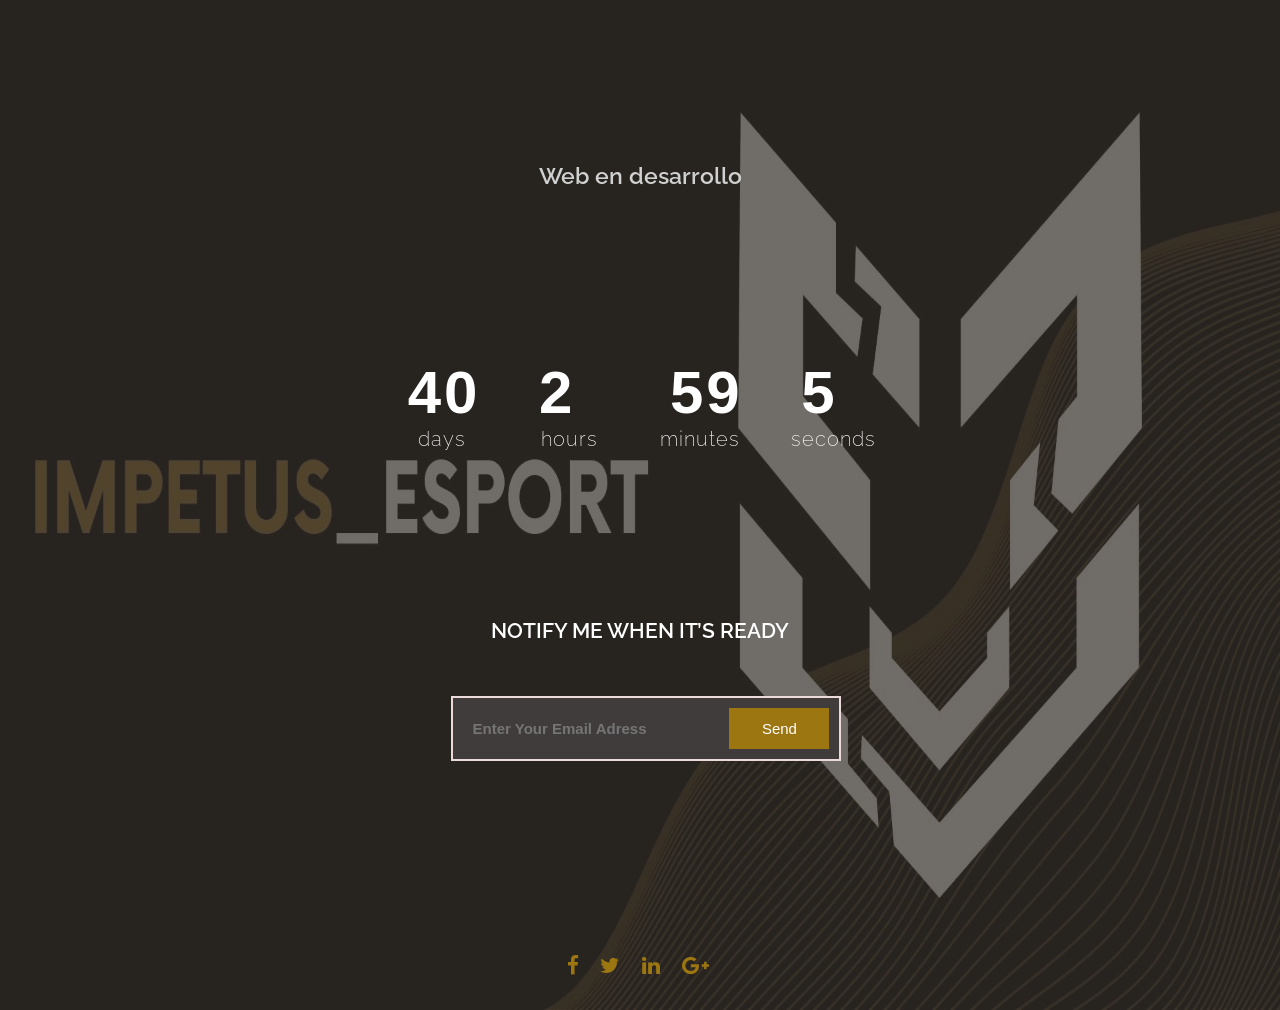
<file: index.html>
<!DOCTYPE html>
<html lang="en">
    <head>
        <meta charset="UTF-8">
        <title>Impetus_esport</title>
        <link href="https://fonts.googleapis.com/css?family=Raleway" rel="stylesheet">
        <link rel="stylesheet" href="css/bootstrap.min.css">
        <link rel="stylesheet" href="css/jquery.countdown.css">
        <link rel="stylesheet" href="css/font-awesome.min.css">
        <link rel="stylesheet" href="style.css">
    </head>
    <body>
      <div class="wrapper">
           <div class="opacity"></div>
            <div class="gravity">
               <div class="container">
                   <div class=" row">
                       <div class="col-md-12">
                       <P>Web en desarrollo</P>
                       </div>
                   </div>
               </div>
            </div>
            <div id="countdown"></div>
    
            <div class="email">
               <div class="container">
                   <div class=" row">
                       <div class="col-md-12">
                           <p>NOTIFY ME WHEN IT’S READY</p>
                           
                           <form action="#" method="post">
                                <input type="email" placeholder="Enter Your Email Adress">
                                <input type="submit" value="Send">
                            </form>
                       </div>
                   </div>
               </div>
            </div>
    
            <div class="social-icon">
                <div class="container">
                    <div class=" row">
                       <div class="col-md-12">
                            <div class="icon">
                               <a href="#"><i class="fa fa-facebook"></i></a>
                               <a href="#"><i class="fa fa-twitter"></i></a>
                               <a href="#"><i class="fa fa-linkedin"></i></a>
                               <a href="#"><i class="fa fa-google-plus"></i></a>
                            </div>
    
                       </div>
                    </div>
                </div>
            </div>
        </div>
    	
		<script src="js/jquery-3.1.1.min.js"></script>
        <script src="js/bootstrap.min.js"></script>
        <script src="js/jquery.countdown.js"></script>
        <script src="js/active.js"></script>
    
    
    </body>


</html>
</file>
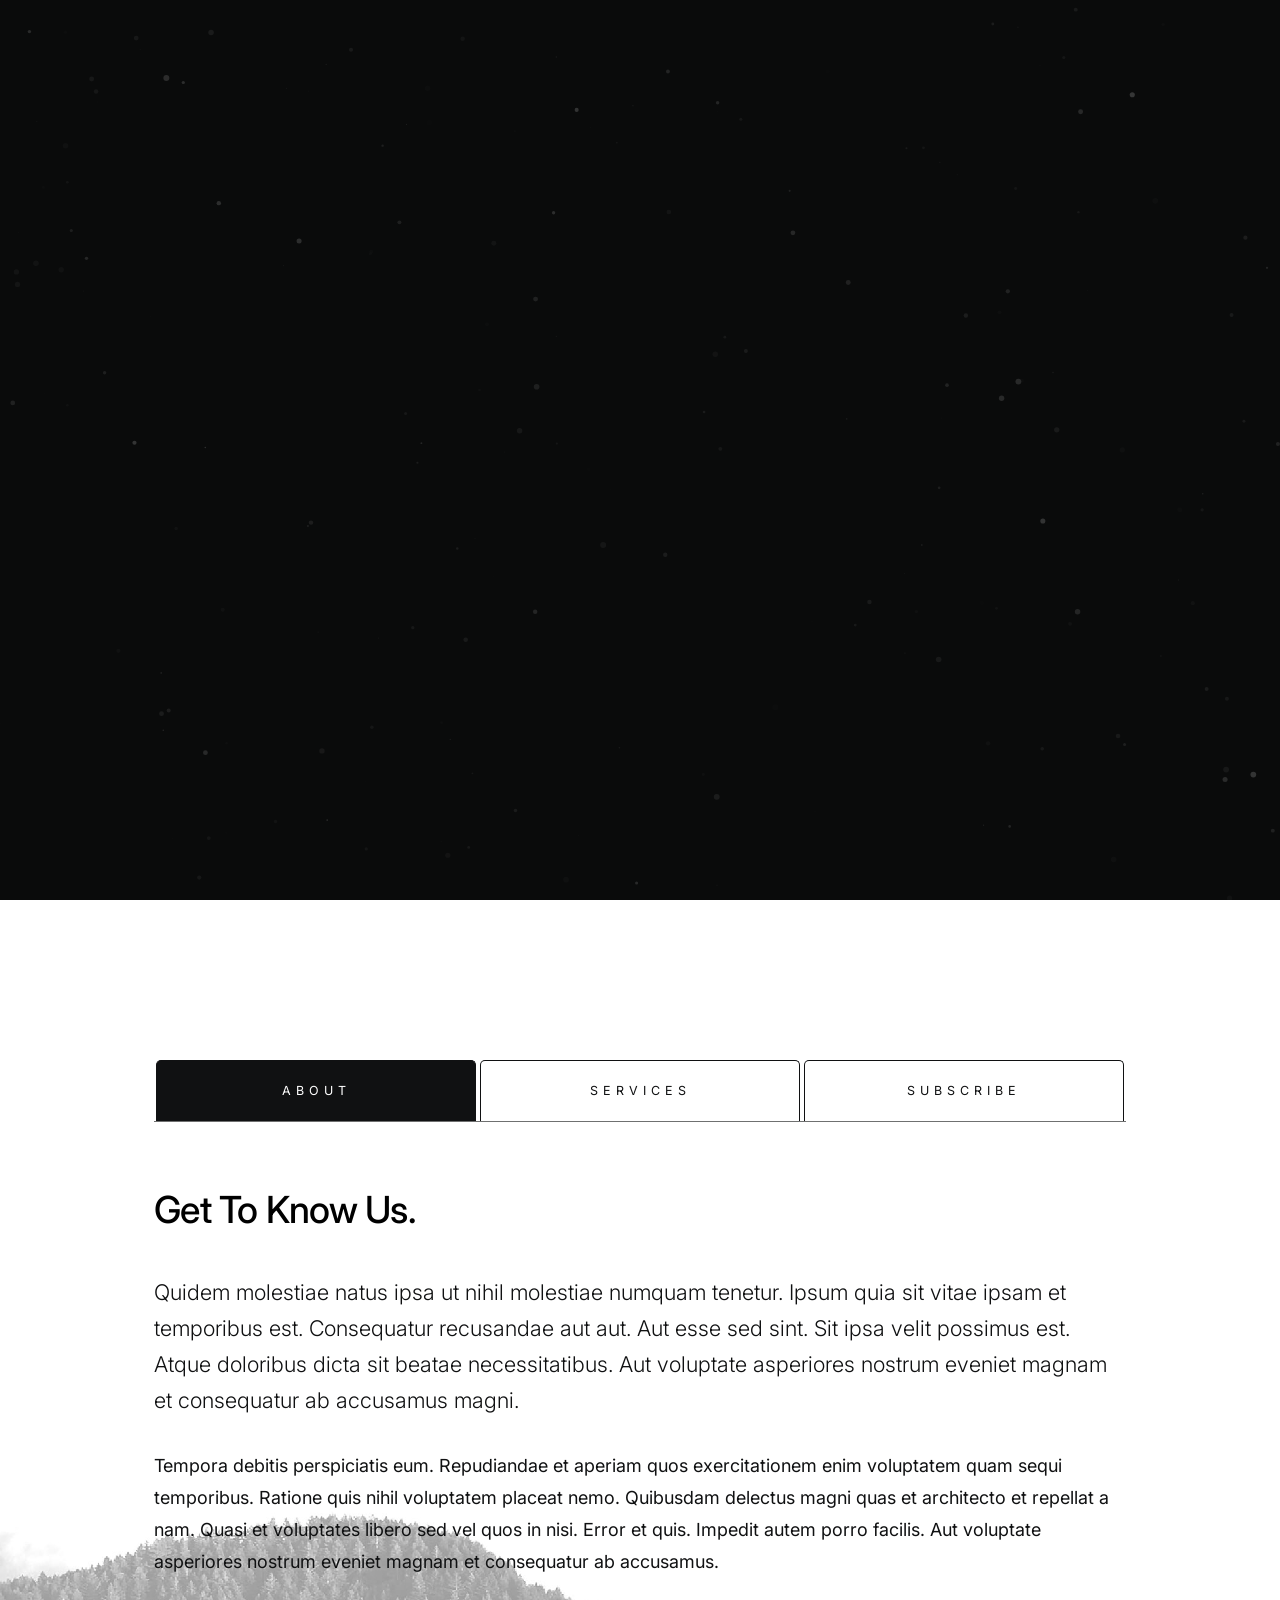
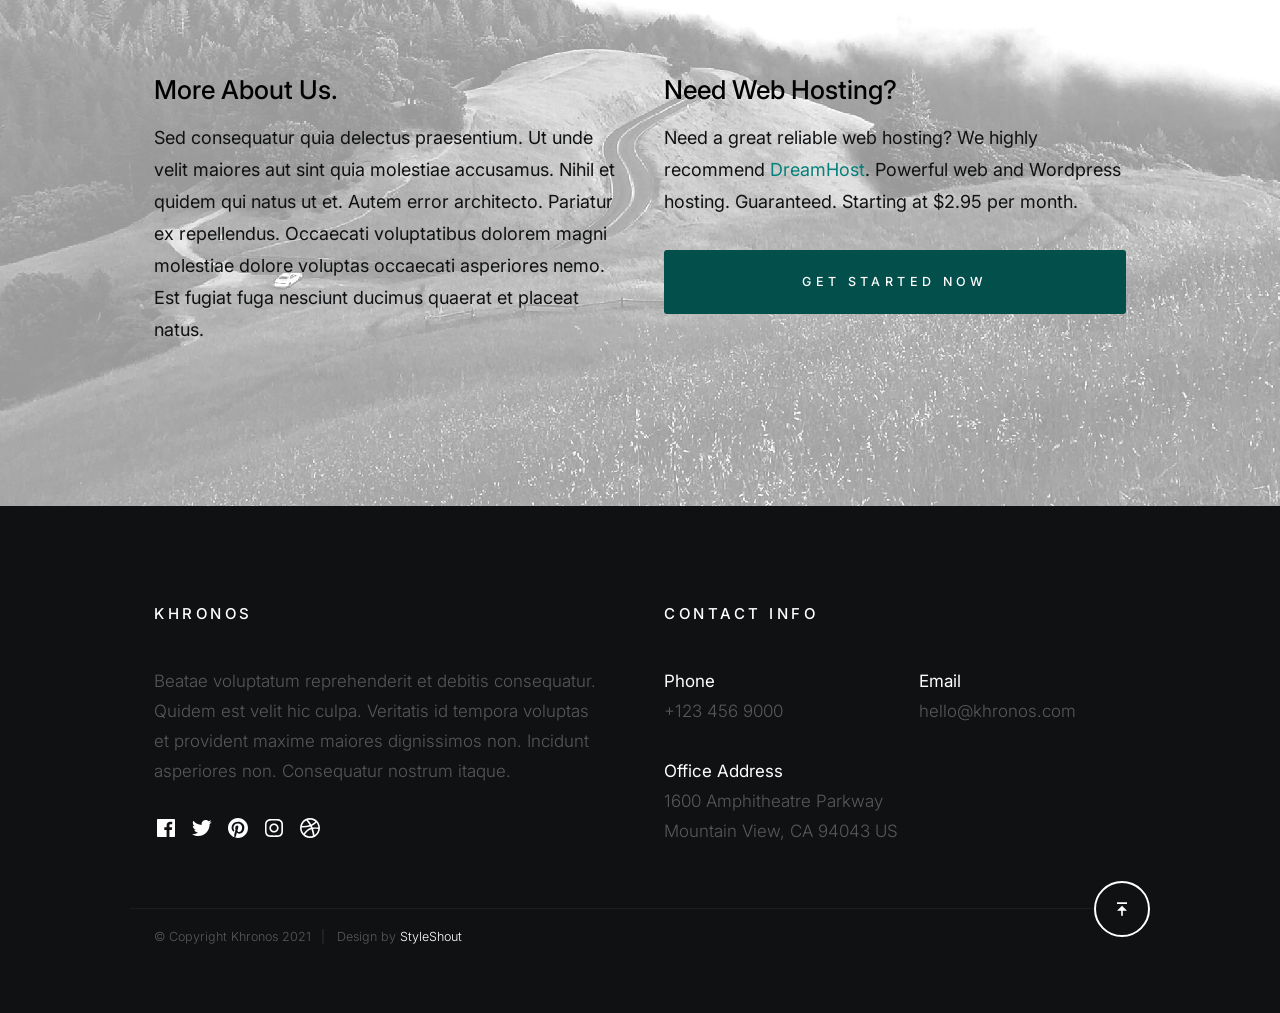
<file: index-particles.html>
<!DOCTYPE html>
<html lang="en" class="no-js" >
<head>

    <!--- basic page needs
    ================================================== -->
    <meta charset="utf-8">
    <meta name="viewport" content="width=device-width, initial-scale=1">
    <title>Impetus_esport*</title>

    <script>
        document.documentElement.classList.remove('no-js');
        document.documentElement.classList.add('js');
    </script>

    <!-- CSS
    ================================================== -->
    <link rel="stylesheet" href="css/vendor.css">
    <link rel="stylesheet" href="css/styles.css">

    <!-- favicons
    ================================================== -->
    <link rel="apple-touch-icon" sizes="180x180" href="apple-touch-icon.png">
    <link rel="icon" type="image/png" sizes="32x32" href="favicon-32x32.png">
    <link rel="icon" type="image/png" sizes="16x16" href="favicon-16x16.png">
    <link rel="manifest" href="site.webmanifest">

</head>

<body id="top" class="theme-particles">


    <!-- preloader
    ================================================== -->
    <div id="preloader">
        <div id="loader"></div>
    </div>


    <!-- page wrap
    ================================================== -->
    <div class="s-pagewrap">


        <!-- # header
        ================================================== -->
        <header class="s-header">
            <div class="row s-header__content">

                <div class="s-header__logo">
                    <a class="logo" href="index-particles.html">
                        <img src="images/logo.png" alt="Homepage">
                    </a>
                </div>
    
                <ul class="s-header__social">
                    <li>
                        <a href="">
                            <svg xmlns="http://www.w3.org/2000/svg" width="24" height="24" viewBox="0 0 24 24" style="fill:rgba(0, 0, 0, 1);transform:;-ms-filter:"><path d="M20,3H4C3.447,3,3,3.448,3,4v16c0,0.552,0.447,1,1,1h8.615v-6.96h-2.338v-2.725h2.338v-2c0-2.325,1.42-3.592,3.5-3.592 c0.699-0.002,1.399,0.034,2.095,0.107v2.42h-1.435c-1.128,0-1.348,0.538-1.348,1.325v1.735h2.697l-0.35,2.725h-2.348V21H20 c0.553,0,1-0.448,1-1V4C21,3.448,20.553,3,20,3z"></path></svg>
                            <span class="screen-reader-text">Facebook</span>
                        </a>
                    </li>
                    <li>
                        <a href="">
                            <svg xmlns="http://www.w3.org/2000/svg" width="24" height="24" viewBox="0 0 24 24" style="fill:rgba(0, 0, 0, 1);transform:;-ms-filter:"><path d="M19.633,7.997c0.013,0.175,0.013,0.349,0.013,0.523c0,5.325-4.053,11.461-11.46,11.461c-2.282,0-4.402-0.661-6.186-1.809 c0.324,0.037,0.636,0.05,0.973,0.05c1.883,0,3.616-0.636,5.001-1.721c-1.771-0.037-3.255-1.197-3.767-2.793 c0.249,0.037,0.499,0.062,0.761,0.062c0.361,0,0.724-0.05,1.061-0.137c-1.847-0.374-3.23-1.995-3.23-3.953v-0.05 c0.537,0.299,1.16,0.486,1.82,0.511C3.534,9.419,2.823,8.184,2.823,6.787c0-0.748,0.199-1.434,0.548-2.032 c1.983,2.443,4.964,4.04,8.306,4.215c-0.062-0.3-0.1-0.611-0.1-0.923c0-2.22,1.796-4.028,4.028-4.028 c1.16,0,2.207,0.486,2.943,1.272c0.91-0.175,1.782-0.512,2.556-0.973c-0.299,0.935-0.936,1.721-1.771,2.22 c0.811-0.088,1.597-0.312,2.319-0.624C21.104,6.712,20.419,7.423,19.633,7.997z"></path></svg>
                            <span class="screen-reader-text">Twitter</span>
                        </a>
                    </li>
                    <li>
                        <a href="">
                            <svg xmlns="http://www.w3.org/2000/svg" width="24" height="24" viewBox="0 0 24 24" style="fill:rgba(0, 0, 0, 1);transform:;-ms-filter:"><path d="M-111.052-244.992c-5.518,0-9.99,4.473-9.99,9.99c0,4.232,2.633,7.85,6.35,9.306 c-0.088-0.79-0.166-2.006,0.034-2.868c0.182-0.78,1.172-4.966,1.172-4.966s-0.299-0.599-0.299-1.484 c0-1.388,0.805-2.425,1.808-2.425c0.853,0,1.264,0.64,1.264,1.407c0,0.858-0.546,2.139-0.827,3.327 c-0.235,0.994,0.499,1.805,1.479,1.805c1.775,0,3.141-1.872,3.141-4.575c0-2.392-1.719-4.064-4.173-4.064 c-2.843,0-4.512,2.132-4.512,4.335c0,0.858,0.331,1.779,0.744,2.28c0.081,0.099,0.093,0.185,0.069,0.286 c-0.076,0.315-0.245,0.994-0.277,1.133c-0.044,0.183-0.145,0.222-0.335,0.134c-1.247-0.581-2.027-2.405-2.027-3.871 c0-3.151,2.289-6.045,6.601-6.045c3.466,0,6.159,2.469,6.159,5.77c0,3.444-2.171,6.213-5.184,6.213 c-1.013,0-1.964-0.525-2.29-1.146c0,0-0.501,1.907-0.623,2.374c-0.225,0.868-0.834,1.956-1.241,2.62 c0.935,0.289,1.928,0.445,2.958,0.445c5.517,0,9.99-4.473,9.99-9.99S-105.535-244.992-111.052-244.992" transform="translate(123.042 246.992)"></path></svg>
                            <span class="screen-reader-text">Pinterest</span>
                        </a>
                    </li>
                    <li>
                        <a href="">
                            <svg xmlns="http://www.w3.org/2000/svg" width="24" height="24" viewBox="0 0 24 24" style="fill:rgba(0, 0, 0, 1);transform:;-ms-filter:"><path d="M11.999,7.377c-2.554,0-4.623,2.07-4.623,4.623c0,2.554,2.069,4.624,4.623,4.624c2.552,0,4.623-2.07,4.623-4.624 C16.622,9.447,14.551,7.377,11.999,7.377L11.999,7.377z M11.999,15.004c-1.659,0-3.004-1.345-3.004-3.003 c0-1.659,1.345-3.003,3.004-3.003s3.002,1.344,3.002,3.003C15.001,13.659,13.658,15.004,11.999,15.004L11.999,15.004z"></path><circle cx="16.806" cy="7.207" r="1.078"></circle><path d="M20.533,6.111c-0.469-1.209-1.424-2.165-2.633-2.632c-0.699-0.263-1.438-0.404-2.186-0.42 c-0.963-0.042-1.268-0.054-3.71-0.054s-2.755,0-3.71,0.054C7.548,3.074,6.809,3.215,6.11,3.479C4.9,3.946,3.945,4.902,3.477,6.111 c-0.263,0.7-0.404,1.438-0.419,2.186c-0.043,0.962-0.056,1.267-0.056,3.71c0,2.442,0,2.753,0.056,3.71 c0.015,0.748,0.156,1.486,0.419,2.187c0.469,1.208,1.424,2.164,2.634,2.632c0.696,0.272,1.435,0.426,2.185,0.45 c0.963,0.042,1.268,0.055,3.71,0.055s2.755,0,3.71-0.055c0.747-0.015,1.486-0.157,2.186-0.419c1.209-0.469,2.164-1.424,2.633-2.633 c0.263-0.7,0.404-1.438,0.419-2.186c0.043-0.962,0.056-1.267,0.056-3.71s0-2.753-0.056-3.71C20.941,7.57,20.801,6.819,20.533,6.111z M19.315,15.643c-0.007,0.576-0.111,1.147-0.311,1.688c-0.305,0.787-0.926,1.409-1.712,1.711c-0.535,0.199-1.099,0.303-1.67,0.311 c-0.95,0.044-1.218,0.055-3.654,0.055c-2.438,0-2.687,0-3.655-0.055c-0.569-0.007-1.135-0.112-1.669-0.311 c-0.789-0.301-1.414-0.923-1.719-1.711c-0.196-0.534-0.302-1.099-0.311-1.669c-0.043-0.95-0.053-1.218-0.053-3.654 c0-2.437,0-2.686,0.053-3.655c0.007-0.576,0.111-1.146,0.311-1.687c0.305-0.789,0.93-1.41,1.719-1.712 c0.534-0.198,1.1-0.303,1.669-0.311c0.951-0.043,1.218-0.055,3.655-0.055c2.437,0,2.687,0,3.654,0.055 c0.571,0.007,1.135,0.112,1.67,0.311c0.786,0.303,1.407,0.925,1.712,1.712c0.196,0.534,0.302,1.099,0.311,1.669 c0.043,0.951,0.054,1.218,0.054,3.655c0,2.436,0,2.698-0.043,3.654H19.315z"></path></svg>
                            <span class="screen-reader-text">Instagram</span>
                        </a>
                    </li>
                    <li>
                        <a href="">
                            <svg xmlns="http://www.w3.org/2000/svg" width="24" height="24" viewBox="0 0 24 24" style="fill:rgba(0, 0, 0, 1);transform:;-ms-filter:"><path d="M20.66,6.98c-0.894-1.533-2.107-2.747-3.641-3.64C15.486,2.447,13.813,2,12,2S8.514,2.447,6.98,3.34 C5.447,4.233,4.233,5.447,3.34,6.98S2,10.187,2,12s0.446,3.487,1.34,5.02c0.894,1.534,2.107,2.747,3.641,3.64 C8.514,21.553,10.187,22,12,22s3.486-0.447,5.02-1.34c1.533-0.893,2.747-2.106,3.641-3.64C21.554,15.487,22,13.813,22,12 S21.554,8.513,20.66,6.98z M12,3.66c2,0,3.772,0.64,5.32,1.919c-0.92,1.174-2.286,2.14-4.1,2.9c-1.002-1.813-2.088-3.327-3.261-4.54 C10.641,3.753,11.319,3.66,12,3.66z M5.51,6.8c0.754-0.947,1.656-1.686,2.711-2.22c1.212,1.201,2.325,2.7,3.34,4.5 c-2,0.6-4.114,0.9-6.341,0.9c-0.573,0-1.006-0.013-1.3-0.04C4.227,8.793,4.757,7.747,5.51,6.8z M3.66,12 c0-0.054,0.003-0.12,0.01-0.2c0.007-0.08,0.01-0.146,0.01-0.2c0.254,0.014,0.641,0.02,1.161,0.02c2.666,0,5.146-0.367,7.439-1.1 c0.187,0.373,0.381,0.793,0.58,1.26c-1.32,0.293-2.674,1.006-4.061,2.14S6.4,16.247,5.76,17.5C4.36,15.913,3.66,14.08,3.66,12z M12,20.34c-1.894,0-3.594-0.587-5.101-1.759C7.5,17.394,8.423,16.259,9.67,15.18c1.246-1.08,2.483-1.753,3.71-2.02 c0.772,2.133,1.293,4.339,1.56,6.62C13.966,20.153,12.986,20.34,12,20.34z M19.08,16.38c-0.666,1.066-1.526,1.94-2.58,2.621 c-0.24-2.08-0.7-4.107-1.379-6.081c0.932-0.066,1.765-0.1,2.5-0.1c0.799,0,1.686,0.034,2.659,0.1 C20.146,14.16,19.746,15.313,19.08,16.38z M17.84,11.38c-1.16,0-2.233,0.047-3.22,0.14c-0.254-0.653-0.48-1.193-0.68-1.62 c2.066-0.906,3.532-2.006,4.399-3.3c1.2,1.414,1.854,3.027,1.96,4.84C19.487,11.4,18.667,11.38,17.84,11.38z"></path></svg>
                            <span class="screen-reader-text">Dribbble</span>
                        </a>
                    </li>
                </ul>

            </div> <!-- end s-header__content -->
        </header> <!-- end s-header -->


        <!-- # intro 
        ================================================== -->
        <section id="intro" class="s-intro">

            <div id="particles-js" class="s-intro__particles"></div>

            <div class="row s-intro__content">
                <div class="column lg-12">
                    
                    <div class="counter">
                        <div class="counter__time">
                            <span class="ss-days">365</span>
                            <span>dias</span>
                        </div>*
                        <div class="counter__time">
                            <span class="ss-hours">01</span>
                            <span>horas</span>
                        </div>
                        <div class="counter__time minutes">
                            <span class="ss-minutes">01</span>
                            <span>minutos</span>
                        </div>
                        <div class="counter__time">
                            <span class="ss-seconds">55</span>
                            <span>segundos</span>
                        </div>
                    </div>  <!-- end counter -->

                    <div class="s-intro__content-bottom">
                        <h1 class="s-intro__content-title">Our site is launching soon.</h1>
                        <p>
                        Khronos is a modern and stylish free html website <br>
                        template created for launching your future awesome <br>
                        products and services. 
                        </p>
                    </div>

                </div>

                <div class="s-intro__scroll">
                    <p class="scroll-text">Scroll For More</p>
                    <a href="#info" class="smoothscroll">
                        <div class="mouse"></div>
                    </a>
                    <div class="end-top"></div>
                </div> <!-- end s-intro__scroll -->

            </div> <!-- intro__content -->

        </section> <!-- end s-intro -->


        <!-- # info
        ================================================== -->
        <section id="info" class="s-info">

            <div class="s-info__bg"></div>

            <div class="row">
                <div class="column lg-12">

                    <nav class="tab-nav">
                        <ul class="tab-nav__list"> 
                            <li class="active" data-id="tab-about">
                                <a href="#tab-about">
                                    About
                                </a>
                            </li>
                            <li>
                                <a href="#tab-services">
                                    Services
                                </a>
                            </li>
                            <li>
                                <a href="#tab-contact">
                                    Subscribe
                                </a>
                            </li>
                        </ul>
                    </nav> <!-- end tab-nav -->
        
                    <div class="tab-content">
        
                        <!-- 01 - tab about -->
                        <div id="tab-about" class='tab-content__item'>
        
                            <div class="row tab-content__item-header">
                                <div class="column">
                                    <h2>Get To Know Us.</h2>
                                </div>
                            </div>
        
                            <div class="row">
                                <div class="column">
                                    <p class="lead">
                                    Quidem molestiae natus ipsa ut nihil molestiae numquam tenetur. Ipsum quia 
                                    sit vitae ipsam et temporibus est. Consequatur recusandae aut aut. Aut esse 
                                    sed sint. Sit ipsa velit possimus est. Atque doloribus dicta sit beatae 
                                    necessitatibus. Aut voluptate asperiores nostrum eveniet magnam et consequatur 
                                    ab accusamus magni.
                                    </p>
        
                                    <p>
                                    Tempora debitis perspiciatis eum. Repudiandae et aperiam quos exercitationem 
                                    enim voluptatem quam sequi temporibus. Ratione quis nihil voluptatem placeat 
                                    nemo. Quibusdam delectus magni quas et architecto et repellat a nam.
                                    Quasi et voluptates libero sed vel quos in nisi. Error et quis. Impedit autem 
                                    porro facilis. Aut voluptate asperiores nostrum eveniet magnam et consequatur 
                                    ab accusamus.
                                    </p>
        
                                    <div class="row">
                                        <div class="column lg-6 tab-12">
                                            <h4>More About Us.</h4>
                                            <p>
                                            Sed consequatur quia delectus praesentium. Ut unde velit maiores aut sint 
                                            quia molestiae accusamus. Nihil et quidem qui natus ut et. Autem error 
                                            architecto. Pariatur ex repellendus. Occaecati voluptatibus dolorem magni 
                                            molestiae dolore voluptas occaecati asperiores nemo. Est fugiat fuga nesciunt 
                                            ducimus quaerat et placeat natus.
                                            </p>
                                        </div>
                                        <div class="column lg-6 tab-12">
                                            <h4>Need Web Hosting?</h4>
                                            <p>
                                            Need a great reliable web hosting?
                                            We highly recommend <a href="https://www.dreamhost.com/r.cgi?287326">DreamHost</a>.
                                            Powerful web and Wordpress hosting. Guaranteed. Starting at $2.95 per month.
                                            </p>
                                            <a href="https://www.dreamhost.com/r.cgi?287326" class="btn btn--primary u-fullwidth">Get Started Now</a>
                                        </div>
                                    </div>
                                </div>
                            </div>
                            
                        </div> <!-- end 01 - tab about -->
        
                        <!-- 02 - tab services -->
                        <div id="tab-services" class='tab-content__item'>
        
                            <div class="row tab-content__item-header">
                                <div class="column">
                                    <h2>What We Do.</h2>
                                </div>
                            </div>
        
                            <div class="row">
                                <div class="column">
                                    <p class="lead">
                                    Sit ut cum molestiae. Dolore ducimus qui quasi. Fugiat consequatur sit vel illum vel et 
                                    a delectus. Vel sequi vitae voluptatem perspiciatis eligendi. Voluptatibus optio natus 
                                    asperiores est commodi amet quia architecto. Dolores necessitatibus et. Voluptatibus 
                                    optio natus asperiores est commodi amet quia architecto. Dolores necessitatibus et.
                                    </p>
                                </div>
                            </div>
        
                            <div class="row services-list block-lg-one-half block-md-one-half block-tab-whole">
        
                                <div class="column services-list__item">
                                    <div class="services-list__item-icon">
                                        <svg xmlns="http://www.w3.org/2000/svg" width="24" height="24" viewBox="0 0 24 24" style="fill:rgba(0, 0, 0, 1);transform:;-ms-filter:"><path d="M12,6c-3.309,0-6,2.691-6,6s2.691,6,6,6s6-2.691,6-6S15.309,6,12,6z M12,16c-2.206,0-4-1.794-4-4s1.794-4,4-4s4,1.794,4,4 S14.206,16,12,16z"></path><path d="M12,2C6.579,2,2,6.579,2,12s4.579,10,10,10s10-4.579,10-10S17.421,2,12,2z M12,20c-4.337,0-8-3.663-8-8s3.663-8,8-8 s8,3.663,8,8S16.337,20,12,20z"></path><path d="M12,10c-1.081,0-2,0.919-2,2s0.919,2,2,2s2-0.919,2-2S13.081,10,12,10z"></path></svg>
                                    </div>
                                    <div class="services-list__item-content">
                                        <h4 class="item-title">Brand Identity</h4>
                                        <p>
                                        Sit ut cum molestiae. Dolore ducimus qui quasi. Fugiat consequatur sit vel illum vel et 
                                        a delectus. Vel sequi vitae voluptatem perspiciatis eligendi. Voluptatibus optio natus 
                                        asperiores est commodi amet quia architecto. Dolores necessitatibus et.
                                        </p>
                                    </div>
                                </div>
                    
                                <div class="column services-list__item">
                                    <div class="services-list__item-icon">
                                        <svg xmlns="http://www.w3.org/2000/svg" width="24" height="24" viewBox="0 0 24 24" style="fill:rgba(0, 0, 0, 1);transform:;-ms-filter:"><path d="M18.277,8C18.624,8.596,19.262,9,20,9c1.104,0,2-0.896,2-2s-0.896-2-2-2c-0.738,0-1.376,0.404-1.723,1H16V4 c0-0.553-0.447-1-1-1H9C8.448,3,8,3.447,8,4v2H5.723C5.376,5.404,4.738,5,4,5C2.896,5,2,5.896,2,7s0.896,2,2,2 c0.738,0,1.376-0.404,1.723-1H8v0.369C5.133,9.84,4.318,12.534,4.091,14H3c-0.552,0-1,0.447-1,1v4c0,0.553,0.448,1,1,1h4 c0.552,0,1-0.447,1-1v-4c0-0.553-0.448-1-1-1H6.123c0.197-0.959,0.718-2.406,2.085-3.418C8.391,10.829,8.669,11,9,11h6 c0.331,0,0.61-0.171,0.792-0.419c1.373,1.013,1.895,2.458,2.089,3.419H17c-0.553,0-1,0.447-1,1v4c0,0.553,0.447,1,1,1h4 c0.553,0,1-0.447,1-1v-4c0-0.553-0.447-1-1-1h-1.092C19.681,12.534,18.866,9.839,16,8.368V8H18.277z M6,18H4v-2h2V18z M20,18h-2v-2 h2V18z M14,9h-4V8V6V5h4V9z"></path></svg>
                                    </div>
                                    <div class="services-list__item-content">
                                        <h4 class="item-title">Illustration</h4>
                                        <p>
                                        Sit ut cum molestiae. Dolore ducimus qui quasi. Fugiat consequatur sit vel illum vel et 
                                        a delectus. Vel sequi vitae voluptatem perspiciatis eligendi. Voluptatibus optio natus 
                                        asperiores est commodi amet quia architecto. Dolores necessitatibus et.
                                        </p>
                                    </div>
                                </div>
                    
                                <div class="column services-list__item">
                                    <div class="services-list__item-icon">
                                        <svg xmlns="http://www.w3.org/2000/svg" width="24" height="24" viewBox="0 0 24 24" style="fill:rgba(0, 0, 0, 1);transform:;-ms-filter:"><path d="M19,3H5C3.897,3,3,3.897,3,5v14c0,1.103,0.897,2,2,2h14c1.103,0,2-0.897,2-2V5C21,3.897,20.103,3,19,3z M19,5l0.001,4H15h-2 H5V5H19z M5,11h8v8H5V11z M15,19v-8h4.001l0.001,8H15z"></path></svg>
                                    </div>
                                    <div class="services-list__item-content">
                                        <h4 class="item-title">Web Design</h4>
                                        <p>
                                        Sit ut cum molestiae. Dolore ducimus qui quasi. Fugiat consequatur sit vel illum vel et 
                                        a delectus. Vel sequi vitae voluptatem perspiciatis eligendi. Voluptatibus optio natus 
                                        asperiores est commodi amet quia architecto. Dolores necessitatibus et.
                                        </p>
                                    </div>
                                </div>
                    
                                <div class="column services-list__item">
                                    <div class="services-list__item-icon">
                                        <svg xmlns="http://www.w3.org/2000/svg" width="24" height="24" viewBox="0 0 24 24" style="fill:rgba(0, 0, 0, 1);transform:;-ms-filter:"><path d="M20,3H4C2.897,3,2,3.897,2,5v11c0,1.103,0.897,2,2,2h4l-1.8,2.4l1.6,1.2l2.7-3.6h3l2.7,3.6l1.6-1.2L16,18h4 c1.103,0,2-0.897,2-2V5C22,3.897,21.103,3,20,3z M4,16V5h16l0.001,11H4z"></path><path d="M6 12H10V14H6z"></path></svg>
                                    </div>
                                    <div class="services-list__item-content">
                                        <h4 class="item-title">Product Strategy</h4>
                                        <p>
                                        Sit ut cum molestiae. Dolore ducimus qui quasi. Fugiat consequatur sit vel illum vel et 
                                        a delectus. Vel sequi vitae voluptatem perspiciatis eligendi. Voluptatibus optio natus 
                                        asperiores est commodi amet quia architecto. Dolores necessitatibus et.
                                        </p>
                                    </div>
                                </div>
                    
                                <div class="column services-list__item">
                                    <div class="services-list__item-icon">
                                        <svg xmlns="http://www.w3.org/2000/svg" width="24" height="24" viewBox="0 0 24 24" style="fill:rgba(0, 0, 0, 1);transform:;-ms-filter:"><path d="M20,3H7C5.897,3,5,3.897,5,5v2H4C2.897,7,2,7.897,2,9v10c0,1.103,0.897,2,2,2h6c1.103,0,2-0.897,2-2h8c1.103,0,2-0.897,2-2 V5C22,3.897,21.103,3,20,3z M9.997,19H4V9h2h4L9.997,19z M19.997,17H12V9c0-1.103-0.897-2-2-2H7V5h13L19.997,17z"></path></svg>
                                    </div>
                                    <div class="services-list__item-content">
                                        <h4 class="item-title">UI/UX Design</h4>
                                        <p>
                                        Sit ut cum molestiae. Dolore ducimus qui quasi. Fugiat consequatur sit vel illum vel et 
                                        a delectus. Vel sequi vitae voluptatem perspiciatis eligendi. Voluptatibus optio natus 
                                        asperiores est commodi amet quia architecto. Dolores necessitatibus et.
                                        </p>
                                    </div>
                                </div>
                    
                                <div class="column services-list__item">
                                    <div class="services-list__item-icon">
                                        <svg xmlns="http://www.w3.org/2000/svg" width="24" height="24" viewBox="0 0 24 24" style="fill:rgba(0, 0, 0, 1);transform:;-ms-filter:"><path d="M5,22h14c1.103,0,2-0.897,2-2V9c0-0.553-0.447-1-1-1h-3V7c0-2.757-2.243-5-5-5S7,4.243,7,7v1H4C3.447,8,3,8.447,3,9v11 C3,21.103,3.897,22,5,22z M9,7c0-1.654,1.346-3,3-3s3,1.346,3,3v1H9V7z M5,10h2v2h2v-2h6v2h2v-2h2l0.002,10H5V10z"></path></svg>
                                    </div>
                                    <div class="services-list__item-content">
                                        <h4 class="item-title">E-Commerce</h4>
                                        <p>
                                        Sit ut cum molestiae. Dolore ducimus qui quasi. Fugiat consequatur sit vel illum vel et 
                                        a delectus. Vel sequi vitae voluptatem perspiciatis eligendi. Voluptatibus optio natus 
                                        asperiores est commodi amet quia architecto. Dolores necessitatibus et.
                                        </p>
                                    </div>
                                </div>
                    
                            </div> <!-- end services-list -->
                            
                        </div> <!-- end 02 - tab services -->
        
                        <!-- 03 - tab contact -->
                        <div id="tab-contact" class="tab-content__item">
        
                            <div class="row tab-content__item-header">
                                <div class="column">
                                    <h2>Subscribe To Our Newsletter.</h2>
                                </div>
                            </div>
        
                            <div class="row">
                                <div class="column">
                                    
                                    <p class="lead">
                                    Voluptates laborum eum quas. Pariatur impedit sit veniam est 
                                    et quasi voluptas voluptatem. Cumque hic enim perferendis 
                                    amet odit in molestias debitis. Facere nulla qui pariatur 
                                    quasi mollitia et. Et dolorem dolorum quo in sit architecto.
                                    </p>

                                    <p>
                                    Sit ut cum molestiae. Dolore ducimus qui quasi. Fugiat consequatur sit vel illum vel et 
                                    a delectus. Vel sequi vitae voluptatem perspiciatis eligendi. Voluptatibus optio natus 
                                    asperiores est commodi amet quia architecto. Dolores necessitatibus et.
                                    </p>

                                    <form id="mc-form" class="mc-form">
                                        <input type="email" name="EMAIL" id="mce-EMAIL" class="u-fullwidth text-center" placeholder="Email Address" title="The domain portion of the email address is invalid (the portion after the @)." pattern="^([^\x00-\x20\x22\x28\x29\x2c\x2e\x3a-\x3c\x3e\x40\x5b-\x5d\x7f-\xff]+|\x22([^\x0d\x22\x5c\x80-\xff]|\x5c[\x00-\x7f])*\x22)(\x2e([^\x00-\x20\x22\x28\x29\x2c\x2e\x3a-\x3c\x3e\x40\x5b-\x5d\x7f-\xff]+|\x22([^\x0d\x22\x5c\x80-\xff]|\x5c[\x00-\x7f])*\x22))*\x40([^\x00-\x20\x22\x28\x29\x2c\x2e\x3a-\x3c\x3e\x40\x5b-\x5d\x7f-\xff]+|\x5b([^\x0d\x5b-\x5d\x80-\xff]|\x5c[\x00-\x7f])*\x5d)(\x2e([^\x00-\x20\x22\x28\x29\x2c\x2e\x3a-\x3c\x3e\x40\x5b-\x5d\x7f-\xff]+|\x5b([^\x0d\x5b-\x5d\x80-\xff]|\x5c[\x00-\x7f])*\x5d))*(\.\w{2,})+$" required>
                                        <input type="submit" name="subscribe" value="Subscribe" class="btn--small btn--primary u-fullwidth">
                                        <!-- <div style="position: absolute; left: -5000px;" aria-hidden="true"><input type="text" name="b_cdb7b577e41181934ed6a6a44_9a91cfe7b3" tabindex="-1" value=""></div> -->
                                        <div class="mc-status"></div>
                                    </form>
        
                                </div>
                            </div>
                            
                        </div> <!-- end 03 - tab contact -->
        
                    </div> <!-- end tab content -->

                </div> <!-- end column -->
            </div> <!-- end row -->

        </section> <!-- end s-info -->


        <!-- # footer
        ================================================== -->
        <footer class="s-footer">

            <div class="row s-footer__top">

                <div class="column lg-6 stack-on-700 s-footer__block s-footer__info">

                    <h4 class="h6">Khronos</h4>
                    
                    <p class="desc">
                    Beatae voluptatum reprehenderit et debitis consequatur. Quidem est velit hic culpa. 
                    Veritatis id tempora voluptas et provident maxime maiores dignissimos non. Incidunt 
                    asperiores non. Consequatur nostrum itaque.
                    </p>

                    <ul class="s-footer__social">
                        <li>
                            <a href="">
                                <svg xmlns="http://www.w3.org/2000/svg" width="24" height="24" viewBox="0 0 24 24" style="fill:rgba(0, 0, 0, 1);transform:;-ms-filter:"><path d="M20,3H4C3.447,3,3,3.448,3,4v16c0,0.552,0.447,1,1,1h8.615v-6.96h-2.338v-2.725h2.338v-2c0-2.325,1.42-3.592,3.5-3.592 c0.699-0.002,1.399,0.034,2.095,0.107v2.42h-1.435c-1.128,0-1.348,0.538-1.348,1.325v1.735h2.697l-0.35,2.725h-2.348V21H20 c0.553,0,1-0.448,1-1V4C21,3.448,20.553,3,20,3z"></path></svg>
                                <span class="screen-reader-text">Facebook</span>
                            </a>
                        </li>
                        <li>
                            <a href="">
                                <svg xmlns="http://www.w3.org/2000/svg" width="24" height="24" viewBox="0 0 24 24" style="fill:rgba(0, 0, 0, 1);transform:;-ms-filter:"><path d="M19.633,7.997c0.013,0.175,0.013,0.349,0.013,0.523c0,5.325-4.053,11.461-11.46,11.461c-2.282,0-4.402-0.661-6.186-1.809 c0.324,0.037,0.636,0.05,0.973,0.05c1.883,0,3.616-0.636,5.001-1.721c-1.771-0.037-3.255-1.197-3.767-2.793 c0.249,0.037,0.499,0.062,0.761,0.062c0.361,0,0.724-0.05,1.061-0.137c-1.847-0.374-3.23-1.995-3.23-3.953v-0.05 c0.537,0.299,1.16,0.486,1.82,0.511C3.534,9.419,2.823,8.184,2.823,6.787c0-0.748,0.199-1.434,0.548-2.032 c1.983,2.443,4.964,4.04,8.306,4.215c-0.062-0.3-0.1-0.611-0.1-0.923c0-2.22,1.796-4.028,4.028-4.028 c1.16,0,2.207,0.486,2.943,1.272c0.91-0.175,1.782-0.512,2.556-0.973c-0.299,0.935-0.936,1.721-1.771,2.22 c0.811-0.088,1.597-0.312,2.319-0.624C21.104,6.712,20.419,7.423,19.633,7.997z"></path></svg>
                                <span class="screen-reader-text">Twitter</span>
                            </a>
                        </li>
                        <li>
                            <a href="">
                                <svg xmlns="http://www.w3.org/2000/svg" width="24" height="24" viewBox="0 0 24 24" style="fill:rgba(0, 0, 0, 1);transform:;-ms-filter:"><path d="M-111.052-244.992c-5.518,0-9.99,4.473-9.99,9.99c0,4.232,2.633,7.85,6.35,9.306 c-0.088-0.79-0.166-2.006,0.034-2.868c0.182-0.78,1.172-4.966,1.172-4.966s-0.299-0.599-0.299-1.484 c0-1.388,0.805-2.425,1.808-2.425c0.853,0,1.264,0.64,1.264,1.407c0,0.858-0.546,2.139-0.827,3.327 c-0.235,0.994,0.499,1.805,1.479,1.805c1.775,0,3.141-1.872,3.141-4.575c0-2.392-1.719-4.064-4.173-4.064 c-2.843,0-4.512,2.132-4.512,4.335c0,0.858,0.331,1.779,0.744,2.28c0.081,0.099,0.093,0.185,0.069,0.286 c-0.076,0.315-0.245,0.994-0.277,1.133c-0.044,0.183-0.145,0.222-0.335,0.134c-1.247-0.581-2.027-2.405-2.027-3.871 c0-3.151,2.289-6.045,6.601-6.045c3.466,0,6.159,2.469,6.159,5.77c0,3.444-2.171,6.213-5.184,6.213 c-1.013,0-1.964-0.525-2.29-1.146c0,0-0.501,1.907-0.623,2.374c-0.225,0.868-0.834,1.956-1.241,2.62 c0.935,0.289,1.928,0.445,2.958,0.445c5.517,0,9.99-4.473,9.99-9.99S-105.535-244.992-111.052-244.992" transform="translate(123.042 246.992)"></path></svg>
                                <span class="screen-reader-text">Pinterest</span>
                            </a>
                        </li>
                        <li>
                            <a href="">
                                <svg xmlns="http://www.w3.org/2000/svg" width="24" height="24" viewBox="0 0 24 24" style="fill:rgba(0, 0, 0, 1);transform:;-ms-filter:"><path d="M11.999,7.377c-2.554,0-4.623,2.07-4.623,4.623c0,2.554,2.069,4.624,4.623,4.624c2.552,0,4.623-2.07,4.623-4.624 C16.622,9.447,14.551,7.377,11.999,7.377L11.999,7.377z M11.999,15.004c-1.659,0-3.004-1.345-3.004-3.003 c0-1.659,1.345-3.003,3.004-3.003s3.002,1.344,3.002,3.003C15.001,13.659,13.658,15.004,11.999,15.004L11.999,15.004z"></path><circle cx="16.806" cy="7.207" r="1.078"></circle><path d="M20.533,6.111c-0.469-1.209-1.424-2.165-2.633-2.632c-0.699-0.263-1.438-0.404-2.186-0.42 c-0.963-0.042-1.268-0.054-3.71-0.054s-2.755,0-3.71,0.054C7.548,3.074,6.809,3.215,6.11,3.479C4.9,3.946,3.945,4.902,3.477,6.111 c-0.263,0.7-0.404,1.438-0.419,2.186c-0.043,0.962-0.056,1.267-0.056,3.71c0,2.442,0,2.753,0.056,3.71 c0.015,0.748,0.156,1.486,0.419,2.187c0.469,1.208,1.424,2.164,2.634,2.632c0.696,0.272,1.435,0.426,2.185,0.45 c0.963,0.042,1.268,0.055,3.71,0.055s2.755,0,3.71-0.055c0.747-0.015,1.486-0.157,2.186-0.419c1.209-0.469,2.164-1.424,2.633-2.633 c0.263-0.7,0.404-1.438,0.419-2.186c0.043-0.962,0.056-1.267,0.056-3.71s0-2.753-0.056-3.71C20.941,7.57,20.801,6.819,20.533,6.111z M19.315,15.643c-0.007,0.576-0.111,1.147-0.311,1.688c-0.305,0.787-0.926,1.409-1.712,1.711c-0.535,0.199-1.099,0.303-1.67,0.311 c-0.95,0.044-1.218,0.055-3.654,0.055c-2.438,0-2.687,0-3.655-0.055c-0.569-0.007-1.135-0.112-1.669-0.311 c-0.789-0.301-1.414-0.923-1.719-1.711c-0.196-0.534-0.302-1.099-0.311-1.669c-0.043-0.95-0.053-1.218-0.053-3.654 c0-2.437,0-2.686,0.053-3.655c0.007-0.576,0.111-1.146,0.311-1.687c0.305-0.789,0.93-1.41,1.719-1.712 c0.534-0.198,1.1-0.303,1.669-0.311c0.951-0.043,1.218-0.055,3.655-0.055c2.437,0,2.687,0,3.654,0.055 c0.571,0.007,1.135,0.112,1.67,0.311c0.786,0.303,1.407,0.925,1.712,1.712c0.196,0.534,0.302,1.099,0.311,1.669 c0.043,0.951,0.054,1.218,0.054,3.655c0,2.436,0,2.698-0.043,3.654H19.315z"></path></svg>
                                <span class="screen-reader-text">Instagram</span>
                            </a>
                        </li>
                        <li>
                            <a href="">
                                <svg xmlns="http://www.w3.org/2000/svg" width="24" height="24" viewBox="0 0 24 24" style="fill:rgba(0, 0, 0, 1);transform:;-ms-filter:"><path d="M20.66,6.98c-0.894-1.533-2.107-2.747-3.641-3.64C15.486,2.447,13.813,2,12,2S8.514,2.447,6.98,3.34 C5.447,4.233,4.233,5.447,3.34,6.98S2,10.187,2,12s0.446,3.487,1.34,5.02c0.894,1.534,2.107,2.747,3.641,3.64 C8.514,21.553,10.187,22,12,22s3.486-0.447,5.02-1.34c1.533-0.893,2.747-2.106,3.641-3.64C21.554,15.487,22,13.813,22,12 S21.554,8.513,20.66,6.98z M12,3.66c2,0,3.772,0.64,5.32,1.919c-0.92,1.174-2.286,2.14-4.1,2.9c-1.002-1.813-2.088-3.327-3.261-4.54 C10.641,3.753,11.319,3.66,12,3.66z M5.51,6.8c0.754-0.947,1.656-1.686,2.711-2.22c1.212,1.201,2.325,2.7,3.34,4.5 c-2,0.6-4.114,0.9-6.341,0.9c-0.573,0-1.006-0.013-1.3-0.04C4.227,8.793,4.757,7.747,5.51,6.8z M3.66,12 c0-0.054,0.003-0.12,0.01-0.2c0.007-0.08,0.01-0.146,0.01-0.2c0.254,0.014,0.641,0.02,1.161,0.02c2.666,0,5.146-0.367,7.439-1.1 c0.187,0.373,0.381,0.793,0.58,1.26c-1.32,0.293-2.674,1.006-4.061,2.14S6.4,16.247,5.76,17.5C4.36,15.913,3.66,14.08,3.66,12z M12,20.34c-1.894,0-3.594-0.587-5.101-1.759C7.5,17.394,8.423,16.259,9.67,15.18c1.246-1.08,2.483-1.753,3.71-2.02 c0.772,2.133,1.293,4.339,1.56,6.62C13.966,20.153,12.986,20.34,12,20.34z M19.08,16.38c-0.666,1.066-1.526,1.94-2.58,2.621 c-0.24-2.08-0.7-4.107-1.379-6.081c0.932-0.066,1.765-0.1,2.5-0.1c0.799,0,1.686,0.034,2.659,0.1 C20.146,14.16,19.746,15.313,19.08,16.38z M17.84,11.38c-1.16,0-2.233,0.047-3.22,0.14c-0.254-0.653-0.48-1.193-0.68-1.62 c2.066-0.906,3.532-2.006,4.399-3.3c1.2,1.414,1.854,3.027,1.96,4.84C19.487,11.4,18.667,11.38,17.84,11.38z"></path></svg>
                                <span class="screen-reader-text">Dribbble</span>
                            </a>
                        </li>
                    </ul>

                </div> <!-- end s-footer__info -->

                <div class="column lg-6 stack-on-700 s-footer__block s-footer__contact">

                    <h4 class="h6">Contact Info</h4>

                    <div class="row">
                        <div class="column lg-6 stack-on-1000">
                            <p>
                            <strong>Phone</strong> <br>
                            <a href="tel:123-456-9000">+123 456 9000</a>
                            </p>
                        </div>
                        <div class="column lg-6 stack-on-1000">
                            <p>
                            <strong>Email</strong> <br>
                            <a href="mailto:#0">hello@khronos.com</a>
                            </p>
                        </div>
                    </div>

                    <p>
                    <strong>Office Address</strong> <br>
                    1600 Amphitheatre Parkway <br>
                    Mountain View, CA
                    94043 US <br>
                    </p>

                </div> <!-- end s-footer__contact -->

            </div> <!-- end s-footer__top -->

            <div class="row s-footer__bottom">
                <div class="column lg-12">
                    <div class="ss-copyright">
                        <span>© Copyright Khronos 2021</span> 
                        <span>Design by <a href="https://www.styleshout.com/">StyleShout</a></span>
                    </div>
                </div>

                <div class="ss-go-top">
                    <a class="smoothscroll" title="Back to Top" href="#top">
                        <svg xmlns="http://www.w3.org/2000/svg" width="24" height="24" viewBox="0 0 24 24" style="fill:rgba(0, 0, 0, 1);transform:;-ms-filter:"><path d="M6 4H18V6H6zM11 14L11 20 13 20 13 14 18 14 12 8 6 14z"></path></svg>
                     </a>
                </div>
            </div> <!--end s-footer__bottom -->

        </footer> <!--end s-footer -->

    </div> <!-- end pagewrap -->


    <!-- Java Script
    ================================================== -->
    <script src="js/plugins.js"></script>
    <script src="js/main.js"></script>
    <script src="js/particles.min.js"></script>
    <script src="js/particle-settings.js"></script>

</body>
</html>
</file>
<file: style.css>
*{
    margin: 0;
    padding: 0
}
.wrapper{
    position: relative;
    background-image: url(img/bg.jpg);
    background-repeat: no-repeat;
    background-size: 100% 100%;
    z-index: 40
}
.opacity {
  background: rgba(79,70,62,0.5);
  height: 100%;
  position: absolute;
  width: 100%;
z-index: -1;
}
.gravity {
	width: 100%;
	text-align: center;
	padding: 70px 0;
}
.gravity .logo{

}
.gravity P {
  color: #d0d0d0;
  font-family: "Raleway",sans-serif;
  font-size: 23px;
  font-weight: 600;
  text-align: center;
    padding-top: 90px
}
.countdown .back-text h4{
    color: red;
    background: red
}
#countdown {
  margin-top: 75px;
}
.email{
    text-align: center;
    padding-top: 120px;
    z-index: 100;
}
.email p {
  color: #fff;
  font-family: "Raleway",sans-serif;
  font-size: 21px;
  font-weight: 600;
  margin: 20px 0 50px;
}
.email input[type="email"] {
    background: #403c3b;
    text-transform: uppercase;
    border: none;
    color: #fff;
    width: 390px;
    padding: 20px;
    font-size: 15px;
    border: 2px solid #eadada;
}
.email input[type="submit"] {
  background: #9c7611;
  border: medium none;
  color: #fff;
  font-size: 15px;
  padding: 10px;
  width: 100px;
  margin-left: -115px;
}
.email input[placeholder] {
  color: #fff;
  font-size: 15px;
  font-weight: 600;
  text-transform: capitalize;
}
.social-icon {
	margin-top: 160px;
	padding: 25px 0;
}
.icon {
    width: 165px;
    margin: 0px auto;
}
.icon i {
  color: #fff;
  font-size: 21px;
  padding: 9px;
  color: #9c7611;
}
.countDays{
    position: relative;
}
.countDays::after{
    position: absolute;
    content: 'days';
    color: #fff;
    top: 0px;
    left: 10px;
    font-size: 20px;
    letter-spacing: 1px;
    font-family: 'Raleway', sans-serif;
    font-weight: 200;
}
.countHours{
    position: relative;
}
.countHours::after {
  color: #fff;
  content: "hours";
  font-family: "Raleway",sans-serif;
  font-size: 20px;
  font-weight: 200;
  left: 2px;
  letter-spacing: 1px;
  position: absolute;
  top: 0;
}
.countMinutes{
    position: relative;
}
.countMinutes::after{
    position: absolute;
    content: 'minutes';
    color: #fff;
    top: 0px;
    left: -10px;
    font-size: 20px;
    letter-spacing: 1px;
    font-family: 'Raleway', sans-serif;
    font-weight: 200;
}
.countSeconds{
    position: relative;
}
.countSeconds::after{
    position: absolute;
    content: 'seconds';
    color: #fff;
    top: 0px;
    left: -10px;
    font-size: 20px;
    letter-spacing: 1px;
    font-family: 'Raleway', sans-serif;
    font-weight: 200;
}
</file>
<file: css/vendor.css>
/* ===================================================================
 * Khronos Third-party Stylesheets
 * Template Ver. 2.0.0
 * 07-03-2021
 * -------------------------------------------------------------------
 *
 * TOC:
 * # PrismJS
 * # Swiper
 *
 * ------------------------------------------------------------------- */


/* ===================================================================
 * # PrismJS 1.20.0
 *   https://prismjs.com/download.html#themes=prism-okaidia&languages=markup+css+clike+javascript+markup-templating+php 
 *   
 *   okaidia theme for JavaScript, CSS and HTML
 *   Loosely based on Monokai textmate theme by http://www.monokai.nl/
 *   @author ocodia
 * ------------------------------------------------------------------- */
code[class*="language-"],
pre[class*="language-"] {
    color           : #f8f8f2;
    background      : none;
    text-shadow     : 0 1px rgba(0, 0, 0, 0.3);
    font-family     : var(--font-mono);
    font-size       : calc(var(--text-size) * 0.9444);
    text-align      : left;
    white-space     : pre;
    word-spacing    : normal;
    word-break      : normal;
    word-wrap       : normal;
    line-height     : var(--vspace-1);
    -moz-tab-size   : 4;
    -o-tab-size     : 4;
    tab-size        : 4;
    -webkit-hyphens : none;
    -moz-hyphens    : none;
    -ms-hyphens     : none;
    hyphens         : none;
}

/* Code blocks */
pre[class*="language-"] {
    padding  : var(--vspace-0_5) 0 var(--vspace-1);
    margin   : var(--vspace-1) 0;
    overflow : auto;
}

:not(pre)>code[class*="language-"],
pre[class*="language-"] {
    background : #272822;
}

/* Inline code */
:not(pre)>code[class*="language-"] {
    padding     : .1em;
    white-space : normal;
}

.token.comment,
.token.prolog,
.token.doctype,
.token.cdata {
    color : slategray;
}

.token.punctuation {
    color : #f8f8f2;
}

.token.namespace {
    opacity : .7;
}

.token.property,
.token.tag,
.token.constant,
.token.symbol,
.token.deleted {
    color : #f92672;
}

.token.boolean,
.token.number {
    color : #ae81ff;
}

.token.selector,
.token.attr-name,
.token.string,
.token.char,
.token.builtin,
.token.inserted {
    color : #a6e22e;
}

.token.operator,
.token.entity,
.token.url,
.language-css .token.string,
.style .token.string,
.token.variable {
    color : #f8f8f2;
}

.token.atrule,
.token.attr-value,
.token.function,
.token.class-name {
    color : #e6db74;
}

.token.keyword {
    color : #66d9ef;
}

.token.regex,
.token.important {
    color : #fd971f;
}

.token.important,
.token.bold {
    font-weight : bold;
}

.token.italic {
    font-style : italic;
}

.token.entity {
    cursor : help;
}



/* ===================================================================
 * # Swiper 6.4.5
 *   Most modern mobile touch slider and framework with hardware accelerated transitions
 *   https://swiperjs.com
 *
 *   Copyright 2014-2020 Vladimir Kharlampidi
 *
 *   Released under the MIT License
 *
 *   Released on: December 18, 2020
 * ------------------------------------------------------------------- */
@font-face {
    font-family : "swiper-icons";
    src         : url("data:application/font-woff;charset=utf-8;base64, [base64]//wADZ2x5ZgAAAywAAADMAAAD2MHtryVoZWFkAAABbAAAADAAAAA2E2+eoWhoZWEAAAGcAAAAHwAAACQC9gDzaG10eAAAAigAAAAZAAAArgJkABFsb2NhAAAC0AAAAFoAAABaFQAUGG1heHAAAAG8AAAAHwAAACAAcABAbmFtZQAAA/gAAAE5AAACXvFdBwlwb3N0AAAFNAAAAGIAAACE5s74hXjaY2BkYGAAYpf5Hu/j+W2+MnAzMYDAzaX6QjD6/4//Bxj5GA8AuRwMYGkAPywL13jaY2BkYGA88P8Agx4j+/8fQDYfA1AEBWgDAIB2BOoAeNpjYGRgYNBh4GdgYgABEMnIABJzYNADCQAACWgAsQB42mNgYfzCOIGBlYGB0YcxjYGBwR1Kf2WQZGhhYGBiYGVmgAFGBiQQkOaawtDAoMBQxXjg/wEGPcYDDA4wNUA2CCgwsAAAO4EL6gAAeNpj2M0gyAACqxgGNWBkZ2D4/wMA+xkDdgAAAHjaY2BgYGaAYBkGRgYQiAHyGMF8FgYHIM3DwMHABGQrMOgyWDLEM1T9/w8UBfEMgLzE////P/5//f/V/xv+r4eaAAeMbAxwIUYmIMHEgKYAYjUcsDAwsLKxc3BycfPw8jEQA/[base64]/uznmfPFBNODM2K7MTQ45YEAZqGP81AmGGcF3iPqOop0r1SPTaTbVkfUe4HXj97wYE+yNwWYxwWu4v1ugWHgo3S1XdZEVqWM7ET0cfnLGxWfkgR42o2PvWrDMBSFj/IHLaF0zKjRgdiVMwScNRAoWUoH78Y2icB/yIY09An6AH2Bdu/UB+yxopYshQiEvnvu0dURgDt8QeC8PDw7Fpji3fEA4z/PEJ6YOB5hKh4dj3EvXhxPqH/SKUY3rJ7srZ4FZnh1PMAtPhwP6fl2PMJMPDgeQ4rY8YT6Gzao0eAEA409DuggmTnFnOcSCiEiLMgxCiTI6Cq5DZUd3Qmp10vO0LaLTd2cjN4fOumlc7lUYbSQcZFkutRG7g6JKZKy0RmdLY680CDnEJ+UMkpFFe1RN7nxdVpXrC4aTtnaurOnYercZg2YVmLN/d/gczfEimrE/fs/bOuq29Zmn8tloORaXgZgGa78yO9/cnXm2BpaGvq25Dv9S4E9+5SIc9PqupJKhYFSSl47+Qcr1mYNAAAAeNptw0cKwkAAAMDZJA8Q7OUJvkLsPfZ6zFVERPy8qHh2YER+3i/BP83vIBLLySsoKimrqKqpa2hp6+jq6RsYGhmbmJqZSy0sraxtbO3sHRydnEMU4uR6yx7JJXveP7WrDycAAAAAAAH//wACeNpjYGRgYOABYhkgZgJCZgZNBkYGLQZtIJsFLMYAAAw3ALgAeNolizEKgDAQBCchRbC2sFER0YD6qVQiBCv/H9ezGI6Z5XBAw8CBK/m5iQQVauVbXLnOrMZv2oLdKFa8Pjuru2hJzGabmOSLzNMzvutpB3N42mNgZGBg4GKQYzBhYMxJLMlj4GBgAYow/P/PAJJhLM6sSoWKfWCAAwDAjgbRAAB42mNgYGBkAIIbCZo5IPrmUn0hGA0AO8EFTQAA") format("woff");
    font-weight : 400;
    font-style  : normal;
}

:root {
    --swiper-theme-color : #007aff;
}

.swiper-container {
    margin-left  : auto;
    margin-right : auto;
    position     : relative;
    overflow     : hidden;
    list-style   : none;
    padding      : 0;
    /* Fix of Webkit flickering */
    z-index      : 1;
}

.swiper-container-vertical>.swiper-wrapper {
    flex-direction : column;
}

.swiper-wrapper {
    position            : relative;
    width               : 100%;
    height              : 100%;
    z-index             : 1;
    display             : flex;
    transition-property : transform;
    box-sizing          : content-box;
}

.swiper-container-android .swiper-slide,
.swiper-wrapper {
    transform : translate3d(0px, 0, 0);
}

.swiper-container-multirow>.swiper-wrapper {
    flex-wrap : wrap;
}

.swiper-container-multirow-column>.swiper-wrapper {
    flex-wrap      : wrap;
    flex-direction : column;
}

.swiper-container-free-mode>.swiper-wrapper {
    transition-timing-function : ease-out;
    margin                     : 0 auto;
}

.swiper-slide {
    flex-shrink         : 0;
    width               : 100%;
    height              : 100%;
    position            : relative;
    transition-property : transform;
}

.swiper-slide-invisible-blank {
    visibility : hidden;
}

/* Auto Height */
.swiper-container-autoheight,
.swiper-container-autoheight .swiper-slide {
    height : auto;
}

.swiper-container-autoheight .swiper-wrapper {
    align-items         : flex-start;
    transition-property : transform, height;
}

/* 3D Effects */
.swiper-container-3d {
    perspective : 1200px;
}

.swiper-container-3d .swiper-wrapper,
.swiper-container-3d .swiper-slide,
.swiper-container-3d .swiper-slide-shadow-left,
.swiper-container-3d .swiper-slide-shadow-right,
.swiper-container-3d .swiper-slide-shadow-top,
.swiper-container-3d .swiper-slide-shadow-bottom,
.swiper-container-3d .swiper-cube-shadow {
    transform-style : preserve-3d;
}

.swiper-container-3d .swiper-slide-shadow-left,
.swiper-container-3d .swiper-slide-shadow-right,
.swiper-container-3d .swiper-slide-shadow-top,
.swiper-container-3d .swiper-slide-shadow-bottom {
    position       : absolute;
    left           : 0;
    top            : 0;
    width          : 100%;
    height         : 100%;
    pointer-events : none;
    z-index        : 10;
}

.swiper-container-3d .swiper-slide-shadow-left {
    background-image : linear-gradient(to left, rgba(0, 0, 0, 0.5), rgba(0, 0, 0, 0));
}

.swiper-container-3d .swiper-slide-shadow-right {
    background-image : linear-gradient(to right, rgba(0, 0, 0, 0.5), rgba(0, 0, 0, 0));
}

.swiper-container-3d .swiper-slide-shadow-top {
    background-image : linear-gradient(to top, rgba(0, 0, 0, 0.5), rgba(0, 0, 0, 0));
}

.swiper-container-3d .swiper-slide-shadow-bottom {
    background-image : linear-gradient(to bottom, rgba(0, 0, 0, 0.5), rgba(0, 0, 0, 0));
}

/* CSS Mode */
.swiper-container-css-mode>.swiper-wrapper {
    overflow           : auto;
    scrollbar-width    : none;
    /* For Firefox */
    -ms-overflow-style : none;
    /* For Internet Explorer and Edge */
}

.swiper-container-css-mode>.swiper-wrapper::-webkit-scrollbar {
    display : none;
}

.swiper-container-css-mode>.swiper-wrapper>.swiper-slide {
    scroll-snap-align : start start;
}

.swiper-container-horizontal.swiper-container-css-mode>.swiper-wrapper {
    scroll-snap-type : x mandatory;
}

.swiper-container-vertical.swiper-container-css-mode>.swiper-wrapper {
    scroll-snap-type : y mandatory;
}

:root {
    --swiper-navigation-size  : 44px;
    /*
    --swiper-navigation-color : var(--swiper-theme-color);
    */
}

.swiper-button-prev,
.swiper-button-next {
    position        : absolute;
    top             : 50%;
    width           : calc(var(--swiper-navigation-size) / 44 * 27);
    height          : var(--swiper-navigation-size);
    margin-top      : calc(-1 * var(--swiper-navigation-size) / 2);
    z-index         : 10;
    cursor          : pointer;
    display         : flex;
    align-items     : center;
    justify-content : center;
    color           : var(--swiper-navigation-color, var(--swiper-theme-color));
}

.swiper-button-prev.swiper-button-disabled,
.swiper-button-next.swiper-button-disabled {
    opacity        : 0.35;
    cursor         : auto;
    pointer-events : none;
}

.swiper-button-prev:after,
.swiper-button-next:after {
    font-family    : swiper-icons;
    font-size      : var(--swiper-navigation-size);
    text-transform : none !important;
    letter-spacing : 0;
    text-transform : none;
    font-variant   : initial;
    line-height    : 1;
}

.swiper-button-prev,
.swiper-container-rtl .swiper-button-next {
    left  : 10px;
    right : auto;
}

.swiper-button-prev:after,
.swiper-container-rtl .swiper-button-next:after {
    content : "prev";
}

.swiper-button-next,
.swiper-container-rtl .swiper-button-prev {
    right : 10px;
    left  : auto;
}

.swiper-button-next:after,
.swiper-container-rtl .swiper-button-prev:after {
    content : "next";
}

.swiper-button-prev.swiper-button-white,
.swiper-button-next.swiper-button-white {
    --swiper-navigation-color : #ffffff;
}

.swiper-button-prev.swiper-button-black,
.swiper-button-next.swiper-button-black {
    --swiper-navigation-color : #000000;
}

.swiper-button-lock {
    display : none;
}

:root {
    /*
    --swiper-pagination-color: var(--swiper-theme-color);
    */
}

.swiper-pagination {
    position   : absolute;
    text-align : center;
    transition : 300ms opacity;
    transform  : translate3d(0, 0, 0);
    z-index    : 10;
}

.swiper-pagination.swiper-pagination-hidden {
    opacity : 0;
}

/* Common Styles */
.swiper-pagination-fraction,
.swiper-pagination-custom,
.swiper-container-horizontal>.swiper-pagination-bullets {
    bottom : 10px;
    left   : 0;
    width  : 100%;
}

/* Bullets */
.swiper-pagination-bullets-dynamic {
    overflow  : hidden;
    font-size : 0;
}

.swiper-pagination-bullets-dynamic .swiper-pagination-bullet {
    transform : scale(0.33);
    position  : relative;
}

.swiper-pagination-bullets-dynamic .swiper-pagination-bullet-active {
    transform : scale(1);
}

.swiper-pagination-bullets-dynamic .swiper-pagination-bullet-active-main {
    transform : scale(1);
}

.swiper-pagination-bullets-dynamic .swiper-pagination-bullet-active-prev {
    transform : scale(0.66);
}

.swiper-pagination-bullets-dynamic .swiper-pagination-bullet-active-prev-prev {
    transform : scale(0.33);
}

.swiper-pagination-bullets-dynamic .swiper-pagination-bullet-active-next {
    transform : scale(0.66);
}

.swiper-pagination-bullets-dynamic .swiper-pagination-bullet-active-next-next {
    transform : scale(0.33);
}

.swiper-pagination-bullet {
    width         : 8px;
    height        : 8px;
    display       : inline-block;
    border-radius : 100%;
    background    : #000;
    opacity       : 0.2;
}

button.swiper-pagination-bullet {
    border             : none;
    margin             : 0;
    padding            : 0;
    box-shadow         : none;
    -webkit-appearance : none;
    -moz-appearance    : none;
    appearance         : none;
}

.swiper-pagination-clickable .swiper-pagination-bullet {
    cursor : pointer;
}

.swiper-pagination-bullet-active {
    opacity    : 1;
    background : var(--swiper-pagination-color, var(--swiper-theme-color));
}

.swiper-container-vertical>.swiper-pagination-bullets {
    right     : 10px;
    top       : 50%;
    transform : translate3d(0px, -50%, 0);
}

.swiper-container-vertical>.swiper-pagination-bullets .swiper-pagination-bullet {
    margin  : 6px 0;
    display : block;
}

.swiper-container-vertical>.swiper-pagination-bullets.swiper-pagination-bullets-dynamic {
    top       : 50%;
    transform : translateY(-50%);
    width     : 8px;
}

.swiper-container-vertical>.swiper-pagination-bullets.swiper-pagination-bullets-dynamic .swiper-pagination-bullet {
    display    : inline-block;
    transition : 200ms transform, 200ms top;
}

.swiper-container-horizontal>.swiper-pagination-bullets .swiper-pagination-bullet {
    margin : 0 4px;
}

.swiper-container-horizontal>.swiper-pagination-bullets.swiper-pagination-bullets-dynamic {
    left        : 50%;
    transform   : translateX(-50%);
    white-space : nowrap;
}

.swiper-container-horizontal>.swiper-pagination-bullets.swiper-pagination-bullets-dynamic .swiper-pagination-bullet {
    transition : 200ms transform, 200ms left;
}

.swiper-container-horizontal.swiper-container-rtl>.swiper-pagination-bullets-dynamic .swiper-pagination-bullet {
    transition : 200ms transform, 200ms right;
}

/* Progress */
.swiper-pagination-progressbar {
    background : rgba(0, 0, 0, 0.25);
    position   : absolute;
}

.swiper-pagination-progressbar .swiper-pagination-progressbar-fill {
    background       : var(--swiper-pagination-color, var(--swiper-theme-color));
    position         : absolute;
    left             : 0;
    top              : 0;
    width            : 100%;
    height           : 100%;
    transform        : scale(0);
    transform-origin : left top;
}

.swiper-container-rtl .swiper-pagination-progressbar .swiper-pagination-progressbar-fill {
    transform-origin : right top;
}

.swiper-container-horizontal>.swiper-pagination-progressbar,
.swiper-container-vertical>.swiper-pagination-progressbar.swiper-pagination-progressbar-opposite {
    width  : 100%;
    height : 4px;
    left   : 0;
    top    : 0;
}

.swiper-container-vertical>.swiper-pagination-progressbar,
.swiper-container-horizontal>.swiper-pagination-progressbar.swiper-pagination-progressbar-opposite {
    width  : 4px;
    height : 100%;
    left   : 0;
    top    : 0;
}

.swiper-pagination-white {
    --swiper-pagination-color : #ffffff;
}

.swiper-pagination-black {
    --swiper-pagination-color : #000000;
}

.swiper-pagination-lock {
    display : none;
}

/* Scrollbar */
.swiper-scrollbar {
    border-radius    : 10px;
    position         : relative;
    -ms-touch-action : none;
    background       : rgba(0, 0, 0, 0.1);
}

.swiper-container-horizontal>.swiper-scrollbar {
    position : absolute;
    left     : 1%;
    bottom   : 3px;
    z-index  : 50;
    height   : 5px;
    width    : 98%;
}

.swiper-container-vertical>.swiper-scrollbar {
    position : absolute;
    right    : 3px;
    top      : 1%;
    z-index  : 50;
    width    : 5px;
    height   : 98%;
}

.swiper-scrollbar-drag {
    height        : 100%;
    width         : 100%;
    position      : relative;
    background    : rgba(0, 0, 0, 0.5);
    border-radius : 10px;
    left          : 0;
    top           : 0;
}

.swiper-scrollbar-cursor-drag {
    cursor : move;
}

.swiper-scrollbar-lock {
    display : none;
}

.swiper-zoom-container {
    width           : 100%;
    height          : 100%;
    display         : flex;
    justify-content : center;
    align-items     : center;
    text-align      : center;
}

.swiper-zoom-container>img,
.swiper-zoom-container>svg,
.swiper-zoom-container>canvas {
    max-width  : 100%;
    max-height : 100%;
    object-fit : contain;
}

.swiper-slide-zoomed {
    cursor : move;
}

/* Preloader */
:root {
    /*
    --swiper-preloader-color: var(--swiper-theme-color);
    */
}

.swiper-lazy-preloader {
    width            : 42px;
    height           : 42px;
    position         : absolute;
    left             : 50%;
    top              : 50%;
    margin-left      : -21px;
    margin-top       : -21px;
    z-index          : 10;
    transform-origin : 50%;
    animation        : swiper-preloader-spin 1s infinite linear;
    box-sizing       : border-box;
    border           : 4px solid var(--swiper-preloader-color, var(--swiper-theme-color));
    border-radius    : 50%;
    border-top-color : transparent;
}

.swiper-lazy-preloader-white {
    --swiper-preloader-color : #fff;
}

.swiper-lazy-preloader-black {
    --swiper-preloader-color : #000;
}

@keyframes swiper-preloader-spin {
    100% {
        transform : rotate(360deg);
    }
}

/* a11y */
.swiper-container .swiper-notification {
    position       : absolute;
    left           : 0;
    top            : 0;
    pointer-events : none;
    opacity        : 0;
    z-index        : -1000;
}

.swiper-container-fade.swiper-container-free-mode .swiper-slide {
    transition-timing-function : ease-out;
}

.swiper-container-fade .swiper-slide {
    pointer-events      : none;
    transition-property : opacity;
}

.swiper-container-fade .swiper-slide .swiper-slide {
    pointer-events : none;
}

.swiper-container-fade .swiper-slide-active,
.swiper-container-fade .swiper-slide-active .swiper-slide-active {
    pointer-events : auto;
}

.swiper-container-cube {
    overflow : visible;
}

.swiper-container-cube .swiper-slide {
    pointer-events              : none;
    -webkit-backface-visibility : hidden;
    backface-visibility         : hidden;
    z-index                     : 1;
    visibility                  : hidden;
    transform-origin            : 0 0;
    width                       : 100%;
    height                      : 100%;
}

.swiper-container-cube .swiper-slide .swiper-slide {
    pointer-events : none;
}

.swiper-container-cube.swiper-container-rtl .swiper-slide {
    transform-origin : 100% 0;
}

.swiper-container-cube .swiper-slide-active,
.swiper-container-cube .swiper-slide-active .swiper-slide-active {
    pointer-events : auto;
}

.swiper-container-cube .swiper-slide-active,
.swiper-container-cube .swiper-slide-next,
.swiper-container-cube .swiper-slide-prev,
.swiper-container-cube .swiper-slide-next+.swiper-slide {
    pointer-events : auto;
    visibility     : visible;
}

.swiper-container-cube .swiper-slide-shadow-top,
.swiper-container-cube .swiper-slide-shadow-bottom,
.swiper-container-cube .swiper-slide-shadow-left,
.swiper-container-cube .swiper-slide-shadow-right {
    z-index                     : 0;
    -webkit-backface-visibility : hidden;
    backface-visibility         : hidden;
}

.swiper-container-cube .swiper-cube-shadow {
    position       : absolute;
    left           : 0;
    bottom         : 0px;
    width          : 100%;
    height         : 100%;
    background     : #000;
    opacity        : 0.6;
    -webkit-filter : blur(50px);
    filter         : blur(50px);
    z-index        : 0;
}

.swiper-container-flip {
    overflow : visible;
}

.swiper-container-flip .swiper-slide {
    pointer-events              : none;
    -webkit-backface-visibility : hidden;
    backface-visibility         : hidden;
    z-index                     : 1;
}

.swiper-container-flip .swiper-slide .swiper-slide {
    pointer-events : none;
}

.swiper-container-flip .swiper-slide-active,
.swiper-container-flip .swiper-slide-active .swiper-slide-active {
    pointer-events : auto;
}

.swiper-container-flip .swiper-slide-shadow-top,
.swiper-container-flip .swiper-slide-shadow-bottom,
.swiper-container-flip .swiper-slide-shadow-left,
.swiper-container-flip .swiper-slide-shadow-right {
    z-index                     : 0;
    -webkit-backface-visibility : hidden;
    backface-visibility         : hidden;
}
</file>
<file: css/styles.css>
/* =================================================================== 
 * Khronos Main Stylesheet
 * Template Ver. 2.0.0
 * 07-03-2021
 * ------------------------------------------------------------------
 *
 * TOC:
 * # SETTINGS
 *      ## fonts 
 *      ## colors
 *      ## spacing and typescale
 *      ## grid variables
 * # NORMALIZE
 * # BASE SETUP
 * # GRID
 *      ## large screen devices 
 *      ## medium screen devices
 *      ## tablet devices 
 *      ## mobile devices 
 *      ## small screen devices 
 *      ## additional column stackpoints
 * # UTILITY CLASSES
 * # TYPOGRAPHY 
 *      ## base type styles
 *      ## additional typography & helper classes
 *      ## lists
 *      ## spacing
 * # PRELOADER
 *      ## page loaded
 * # FORM
 *      ## style placeholder text
 *      ## change autocomplete styles in Chrome
 * # BUTTONS
 * # TABLE
 * # COMPONENTS
 *      ## pagination
 *      ## alert box 
 *      ## skillbars
 *      ## stats tabs
 * # PROJECT-WIDE SHARED STYLES
 *      ## media classes
 * # PAGE WRAP
 * # HEADER
 *      ## logo
 *      ## header social
 * # INTRO
 *      ## intro background
 *      ## intro slider
 *      ## intro particles
 *      ## intro content
 *      ## intro counter
 *      ## scroll icon
 *      ## intro transitions
 * # INFO
 *      ## info bg
 *      ## tabs
 *      ## services 
 *      ## MailChimp form
 * # FOOTER
 *      ## footer social
 *      ## go top
 *      ## copyright
 *
 * ------------------------------------------------------------------ */


/* ===================================================================
 * # SETTINGS
 *
 *
 * ------------------------------------------------------------------- */

/* ------------------------------------------------------------------- 
 * ## fonts 
 * ------------------------------------------------------------------- */
@import url("https://fonts.googleapis.com/css2?family=Inter:wght@300;400;500;600;700&display=swap");

:root {
    --font-1    : "Inter", sans-serif;
    /* monospace
    */
    --font-mono : Consolas, "Andale Mono", Courier, "Courier New", monospace;
}

/* ------------------------------------------------------------------- 
 * ## colors
 * ------------------------------------------------------------------- */
:root {

    /* color-1(#034E4A)
     * color-2(#A33B20)
     */
    --color-1                      : hsla(177, 93%, 16%, 1);
    --color-2                      : hsla(12, 67%, 38%, 1);

    /* theme color variations
     */
    --color-1-lighter              : hsla(177, 93%, 36%, 1);
    --color-1-light                : hsla(177, 93%, 26%, 1);
    --color-1-dark                 : hsla(177, 93%, 10%, 1);
    --color-1-darker               : hsla(177, 93%, 5%, 1);
    --color-2-lighter              : hsla(12, 67%, 58%, 1);
    --color-2-light                : hsla(12, 67%, 48%, 1);
    --color-2-dark                 : hsla(12, 67%, 28%, 1);
    --color-2-darker               : hsla(12, 67%, 18%, 1);

    /* feedback colors
     * color-error(#ffd1d2), color-success(#c8e675), 
     * color-info(#d7ecfb), color-notice(#fff099)
     */
    --color-error                  : hsla(359, 100%, 91%, 1);
    --color-success                : hsla(76, 69%, 68%, 1);
    --color-info                   : hsla(205, 82%, 91%, 1);
    --color-notice                 : hsla(51, 100%, 80%, 1);
    --color-error-content          : hsla(359, 50%, 50%, 1);
    --color-success-content        : hsla(76, 29%, 28%, 1);
    --color-info-content           : hsla(205, 32%, 31%, 1);
    --color-notice-content         : hsla(51, 30%, 30%, 1);

    /* shades 
     * generated using 
     * Tint & Shade Generator 
     * (https://maketintsandshades.com/)
     */
    --color-black                  : #000000;
    --color-gray-19                : #020202;
    --color-gray-18                : #040404;
    --color-gray-17                : #060607;
    --color-gray-16                : #080809;
    --color-gray-15                : #0a0b0b;
    --color-gray-14                : #0c0d0d;
    --color-gray-13                : #0e0f0f;
    --color-gray-12                : #101112;
    --color-gray-11                : #121314;
    --color-gray-10                : #141516;
    --color-gray-9                 : #2c2c2d;
    --color-gray-8                 : #434445;
    --color-gray-7                 : #5b5b5c;
    --color-gray-6                 : #727373;
    --color-gray-5                 : #8a8a8b;
    --color-gray-4                 : #a1a1a2;
    --color-gray-3                 : #b9b9b9;
    --color-gray-2                 : #d0d0d0;
    --color-gray-1                 : #e8e8e8;
    --color-white                  : #ffffff;

    /* text
     */
    --color-text                   : var(--color-gray-12);
    --color-text-dark              : var(--color-black);
    --color-text-light             : var(--color-gray-8);
    --color-placeholder            : var(--color-gray-7);

    /* buttons
     */
    --color-btn                    : var(--color-gray-1);
    --color-btn-text               : var(--color-black);
    --color-btn-hover              : var(--color-gray-2);
    --color-btn-hover-text         : var(--color-black);
    --color-btn-primary            : var(--color-1);
    --color-btn-primary-text       : var(--color-white);
    --color-btn-primary-hover      : var(--color-black);
    --color-btn-primary-hover-text : var(--color-white);
    --color-btn-stroke             : var(--color-black);
    --color-btn-stroke-text        : var(--color-black);
    --color-btn-stroke-hover       : var(--color-black);
    --color-btn-stroke-hover-text  : var(--color-white);

    /* preloader
     */
    --color-preloader-bg           : var(--color-gray-12);
    --color-loader                 : white;
    --color-loader-light           : rgba(255, 255, 255, 0.1);

    /* others
     */
    --color-body                   : var(--color-white);
    --color-border                 : rgba(0, 0, 0, .08);
    --border-radius                : 3px;
}

/* ------------------------------------------------------------------- 
 * ## spacing and typescale
 * ------------------------------------------------------------------- */
:root {

    /* spacing
     * base font size: 18px 
     * vertical space unit : 32px
     */
    --base-size        : 62.5%;
    --multiplier       : 1;
    --base-font-size   : calc(1.8rem * var(--multiplier));
    --space            : calc(3.2rem * var(--multiplier));

    /* vertical spacing 
     */
    --vspace-0_125     : calc(0.125 * var(--space));
    --vspace-0_25      : calc(0.25 * var(--space));
    --vspace-0_375     : calc(0.375 * var(--space));
    --vspace-0_5       : calc(0.5 * var(--space));
    --vspace-0_625     : calc(0.625 * var(--space));
    --vspace-0_75      : calc(0.75 * var(--space));
    --vspace-0_875     : calc(0.875 * var(--space));
    --vspace-1         : calc(var(--space));
    --vspace-1_25      : calc(1.25 * var(--space));
    --vspace-1_5       : calc(1.5 * var(--space));
    --vspace-1_75      : calc(1.75 * var(--space));
    --vspace-2         : calc(2 * var(--space));
    --vspace-2_5       : calc(2.5 * var(--space));
    --vspace-3         : calc(3 * var(--space));
    --vspace-3_5       : calc(3.5 * var(--space));
    --vspace-4         : calc(4 * var(--space));
    --vspace-4_5       : calc(4.5 * var(--space));
    --vspace-5         : calc(5 * var(--space));

    /* type scale
     * ratio 1         :2 | base: 18px
     * -------------------------------------------------------
     *
     * --text-display-3 = (77.40px)
     * --text-display-2 = (64.50px)
     * --text-display-1 = (53.75px)
     * --text-xxxl      = (44.79px)
     * --text-xxl       = (37.32px)
     * --text-xl        = (31.10px)
     * --text-lg        = (25.92px)
     * --text-md        = (21.60px)
     * --text-size      = (18.00px) BASE
     * --text-sm        = (15.00px)
     * --text-xs        = (12.50px)
     *
     * ---------------------------------------------------------
     */
    --text-scale-ratio : 1.2;
    --text-size        : var(--base-font-size);
    --text-xs          : calc((var(--text-size) / var(--text-scale-ratio)) / var(--text-scale-ratio));
    --text-sm          : calc(var(--text-xs) * var(--text-scale-ratio));
    --text-md          : calc(var(--text-sm) * var(--text-scale-ratio) * var(--text-scale-ratio));
    --text-lg          : calc(var(--text-md) * var(--text-scale-ratio));
    --text-xl          : calc(var(--text-lg) * var(--text-scale-ratio));
    --text-xxl         : calc(var(--text-xl) * var(--text-scale-ratio));
    --text-xxxl        : calc(var(--text-xxl) * var(--text-scale-ratio));
    --text-display-1   : calc(var(--text-xxxl) * var(--text-scale-ratio));
    --text-display-2   : calc(var(--text-display-1) * var(--text-scale-ratio));
    --text-display-3   : calc(var(--text-display-2) * var(--text-scale-ratio));

    /* default button height
     */
    --vspace-btn       : var(--vspace-2);
}

/* on mobile devices below 600px, change the value of '--multiplier' 
 * to adjust the values of base font size and vertical space unit.
 */
@media screen and (max-width: 600px) {
    :root {
        --multiplier : .9375;
    }
}

/* ------------------------------------------------------------------- 
 * ## grid variables
 * ------------------------------------------------------------------- */
:root {

    /* widths for rows and containers
     */
    --width-full     : 100%;
    --width-max      : 1200px;
    --width-wide     : 1400px;
    --width-wider    : 1600px;
    --width-widest   : 1800px;
    --width-narrow   : 1000px;
    --width-narrower : 800px;
    --width-grid-max : var(--width-max);

    /* gutter
     */
    --gutter         : 2.4rem;
}

/* on medium screen devices
 */
@media screen and (max-width: 1200px) {
    :root {
        --gutter : 2rem;
    }
}

/* on mobile devices
 */
@media screen and (max-width: 600px) {
    :root {
        --gutter : 1rem;
    }
}



/* ====================================================================
 * # NORMALIZE
 *
 *
 * --------------------------------------------------------------------
 * normalize.css v8.0.1 | MIT License |
 * github.com/necolas/normalize.css
 * -------------------------------------------------------------------- */
html {
    line-height              : 1.15;
    -webkit-text-size-adjust : 100%;
}

body {
    margin : 0;
}

main {
    display : block;
}

h1 {
    font-size : 2em;
    margin    : 0.67em 0;
}

hr {
    box-sizing : content-box;
    height     : 0;
    overflow   : visible;
}

pre {
    font-family : monospace, monospace;
    font-size   : 1em;
}

a {
    background-color : transparent;
}

abbr[title] {
    border-bottom   : none;
    text-decoration : underline;
    text-decoration : underline dotted;
}

b,
strong {
    font-weight : bolder;
}

code,
kbd,
samp {
    font-family : monospace, monospace;
    font-size   : 1em;
}

small {
    font-size : 80%;
}

sub,
sup {
    font-size      : 75%;
    line-height    : 0;
    position       : relative;
    vertical-align : baseline;
}

sub {
    bottom : -0.25em;
}

sup {
    top : -0.5em;
}

img {
    border-style : none;
}

button,
input,
optgroup,
select,
textarea {
    font-family : inherit;
    font-size   : 100%;
    line-height : 1.15;
    margin      : 0;
}

button,
input {
    overflow : visible;
}

button,
select {
    text-transform : none;
}

button,
[type="button"],
[type="reset"],
[type="submit"] {
    -webkit-appearance : button;
}

button::-moz-focus-inner,
[type="button"]::-moz-focus-inner,
[type="reset"]::-moz-focus-inner,
[type="submit"]::-moz-focus-inner {
    border-style : none;
    padding      : 0;
}

button:-moz-focusring,
[type="button"]:-moz-focusring,
[type="reset"]:-moz-focusring,
[type="submit"]:-moz-focusring {
    outline : 1px dotted ButtonText;
}

fieldset {
    padding : 0.35em 0.75em 0.625em;
}

legend {
    box-sizing  : border-box;
    color       : inherit;
    display     : table;
    max-width   : 100%;
    padding     : 0;
    white-space : normal;
}

progress {
    vertical-align : baseline;
}

textarea {
    overflow : auto;
}

[type="checkbox"],
[type="radio"] {
    box-sizing : border-box;
    padding    : 0;
}

[type="number"]::-webkit-inner-spin-button,
[type="number"]::-webkit-outer-spin-button {
    height : auto;
}

[type="search"] {
    -webkit-appearance : textfield;
    outline-offset     : -2px;
}

[type="search"]::-webkit-search-decoration {
    -webkit-appearance : none;
}

::-webkit-file-upload-button {
    -webkit-appearance : button;
    font               : inherit;
}

details {
    display : block;
}

summary {
    display : list-item;
}

template {
    display : none;
}

[hidden] {
    display : none;
}



/* ===================================================================
 * # BASE SETUP
 *
 *
 * ------------------------------------------------------------------- */
html {
    font-size  : var(--base-size);
    box-sizing : border-box;
}

*,
*::before,
*::after {
    box-sizing : inherit;
}

html,
body {
    height : 100%;
}

body {
    background-color            : var(--color-body);
    -webkit-overflow-scrolling  : touch;
    -webkit-text-size-adjust    : 100%;
    -webkit-tap-highlight-color : rgba(0, 0, 0, 0);
    -webkit-font-smoothing      : antialiased;
    -moz-osx-font-smoothing     : grayscale;
}

p {
    font-size      : inherit;
    text-rendering : optimizeLegibility;
}

a {
    text-decoration : none;
}

svg,
img,
video {
    max-width : 100%;
    height    : auto;
}

pre {
    overflow : auto;
}

div,
dl,
dt,
dd,
ul,
ol,
li,
h1,
h2,
h3,
h4,
h5,
h6,
pre,
form,
p,
blockquote,
th,
td {
    margin  : 0;
    padding : 0;
}

input[type="email"],
input[type="number"],
input[type="search"],
input[type="text"],
input[type="tel"],
input[type="url"],
input[type="password"],
textarea {
    -webkit-appearance : none;
    -moz-appearance    : none;
    appearance         : none;
}



/* ===================================================================
 * # GRID v4.0.0
 *
 *
 *   -----------------------------------------------------------------
 * - Grid breakpoints are based on MAXIMUM WIDTH media queries, 
 *   meaning they apply to that one breakpoint and ALL THOSE BELOW IT.
 * - Grid columns without a specified width will automatically layout 
 *   as equal width columns.
 *
 * - BLOCK GRID columns(columns inside BLOCK GRID containers) are 
 *   equally-sized columns define at parent/row level. 
 *   A BLOCK GRID container's class attribute value begins with "block-".
 *
 * ------------------------------------------------------------------- */

/* row 
 */
.row {
    width     : 92%;
    max-width : var(--width-grid-max);
    margin    : 0 auto;
    display   : flex;
    flex-flow : row wrap;
}

.row .row {
    width        : auto;
    max-width    : none;
    margin-left  : calc(var(--gutter) * -1);
    margin-right : calc(var(--gutter) * -1);
}

/* column
 */
.column {
    display : block;
    flex    : 1 1 0%;
    padding : 0 var(--gutter);
}

.collapse>.column,
.column.collapse {
    padding : 0;
}

/* row utility classes
 */
.row.row-wrap {
    flex-wrap : wrap;
}

.row.row-nowrap {
    flex-wrap : nowrap;
}

.row.row-y-top {
    align-items : flex-start;
}

.row.row-y-bottom {
    align-items : flex-end;
}

.row.row-y-center {
    align-items : center;
}

.row.row-stretch {
    align-items : stretch;
}

.row.row-baseline {
    align-items : baseline;
}

.row.row-x-left {
    justify-content : flex-start;
}

.row.row-x-right {
    justify-content : flex-end;
}

.row.row-x-center {
    justify-content : center;
}

/* --------------------------------------------------------------------
 * ## large screen devices 
 * -------------------------------------------------------------------- */
.lg-1 {
    flex  : none;
    width : 8.33333%;
}

.lg-2 {
    flex  : none;
    width : 16.66667%;
}

.lg-3 {
    flex  : none;
    width : 25%;
}

.lg-4 {
    flex  : none;
    width : 33.33333%;
}

.lg-5 {
    flex  : none;
    width : 41.66667%;
}

.lg-6 {
    flex  : none;
    width : 50%;
}

.lg-7 {
    flex  : none;
    width : 58.33333%;
}

.lg-8 {
    flex  : none;
    width : 66.66667%;
}

.lg-9 {
    flex  : none;
    width : 75%;
}

.lg-10 {
    flex  : none;
    width : 83.33333%;
}

.lg-11 {
    flex  : none;
    width : 91.66667%;
}

.lg-12 {
    flex  : none;
    width : 100%;
}

.block-lg-one-eight>.column {
    flex  : none;
    width : 12.5%;
}

.block-lg-one-sixth>.column {
    flex  : none;
    width : 16.66667%;
}

.block-lg-one-fifth>.column {
    flex  : none;
    width : 20%;
}

.block-lg-one-fourth>.column {
    flex  : none;
    width : 25%;
}

.block-lg-one-third>.column {
    flex  : none;
    width : 33.33333%;
}

.block-lg-one-half>.column {
    flex  : none;
    width : 50%;
}

.block-lg-whole>.column {
    flex  : none;
    width : 100%;
}

/* --------------------------------------------------------------------
 * ## medium screen devices 
 * -------------------------------------------------------------------- */
@media screen and (max-width: 1200px) {
    .md-1 {
        flex  : none;
        width : 8.33333%;
    }

    .md-2 {
        flex  : none;
        width : 16.66667%;
    }

    .md-3 {
        flex  : none;
        width : 25%;
    }

    .md-4 {
        flex  : none;
        width : 33.33333%;
    }

    .md-5 {
        flex  : none;
        width : 41.66667%;
    }

    .md-6 {
        flex  : none;
        width : 50%;
    }

    .md-7 {
        flex  : none;
        width : 58.33333%;
    }

    .md-8 {
        flex  : none;
        width : 66.66667%;
    }

    .md-9 {
        flex  : none;
        width : 75%;
    }

    .md-10 {
        flex  : none;
        width : 83.33333%;
    }

    .md-11 {
        flex  : none;
        width : 91.66667%;
    }

    .md-12 {
        flex  : none;
        width : 100%;
    }

    .block-md-one-eight>.column {
        flex  : none;
        width : 12.5%;
    }

    .block-md-one-sixth>.column {
        flex  : none;
        width : 16.66667%;
    }

    .block-md-one-fifth>.column {
        flex  : none;
        width : 20%;
    }

    .block-md-one-fourth>.column {
        flex  : none;
        width : 25%;
    }

    .block-md-one-third>.column {
        flex  : none;
        width : 33.33333%;
    }

    .block-md-one-half>.column {
        flex  : none;
        width : 50%;
    }

    .block-md-whole>.column {
        flex  : none;
        width : 100%;
    }

    .hide-on-md {
        display : none;
    }
}

/* --------------------------------------------------------------------
 * ## tablet devices 
 * -------------------------------------------------------------------- */
@media screen and (max-width: 800px) {
    .tab-1 {
        flex  : none;
        width : 8.33333%;
    }

    .tab-2 {
        flex  : none;
        width : 16.66667%;
    }

    .tab-3 {
        flex  : none;
        width : 25%;
    }

    .tab-4 {
        flex  : none;
        width : 33.33333%;
    }

    .tab-5 {
        flex  : none;
        width : 41.66667%;
    }

    .tab-6 {
        flex  : none;
        width : 50%;
    }

    .tab-7 {
        flex  : none;
        width : 58.33333%;
    }

    .tab-8 {
        flex  : none;
        width : 66.66667%;
    }

    .tab-9 {
        flex  : none;
        width : 75%;
    }

    .tab-10 {
        flex  : none;
        width : 83.33333%;
    }

    .tab-11 {
        flex  : none;
        width : 91.66667%;
    }

    .tab-12 {
        flex  : none;
        width : 100%;
    }

    .block-tab-one-eight>.column {
        flex  : none;
        width : 12.5%;
    }

    .block-tab-one-sixth>.column {
        flex  : none;
        width : 16.66667%;
    }

    .block-tab-one-fifth>.column {
        flex  : none;
        width : 20%;
    }

    .block-tab-one-fourth>.column {
        flex  : none;
        width : 25%;
    }

    .block-tab-one-third>.column {
        flex  : none;
        width : 33.33333%;
    }

    .block-tab-one-half>.column {
        flex  : none;
        width : 50%;
    }

    .block-tab-whole>.column {
        flex  : none;
        width : 100%;
    }

    .hide-on-tab {
        display : none;
    }
}

/* --------------------------------------------------------------------
 * ## mobile devices 
 * -------------------------------------------------------------------- */
@media screen and (max-width: 600px) {
    .row {
        width         : 100%;
        padding-left  : 6vw;
        padding-right : 6vw;
    }

    .row .row {
        padding-left  : 0;
        padding-right : 0;
    }

    .mob-1 {
        flex  : none;
        width : 8.33333%;
    }

    .mob-2 {
        flex  : none;
        width : 16.66667%;
    }

    .mob-3 {
        flex  : none;
        width : 25%;
    }

    .mob-4 {
        flex  : none;
        width : 33.33333%;
    }

    .mob-5 {
        flex  : none;
        width : 41.66667%;
    }

    .mob-6 {
        flex  : none;
        width : 50%;
    }

    .mob-7 {
        flex  : none;
        width : 58.33333%;
    }

    .mob-8 {
        flex  : none;
        width : 66.66667%;
    }

    .mob-9 {
        flex  : none;
        width : 75%;
    }

    .mob-10 {
        flex  : none;
        width : 83.33333%;
    }

    .mob-11 {
        flex  : none;
        width : 91.66667%;
    }

    .mob-12 {
        flex  : none;
        width : 100%;
    }

    .block-mob-one-eight>.column {
        flex  : none;
        width : 12.5%;
    }

    .block-mob-one-sixth>.column {
        flex  : none;
        width : 16.66667%;
    }

    .block-mob-one-fifth>.column {
        flex  : none;
        width : 20%;
    }

    .block-mob-one-fourth>.column {
        flex  : none;
        width : 25%;
    }

    .block-mob-one-third>.column {
        flex  : none;
        width : 33.33333%;
    }

    .block-mob-one-half>.column {
        flex  : none;
        width : 50%;
    }

    .block-mob-whole>.column {
        flex  : none;
        width : 100%;
    }

    .hide-on-mob {
        display : none;
    }
}

/* --------------------------------------------------------------------
 * ## small screen devices 
 * --------------------------------------------------------------------*/

/* stack columns on small screen devices
 */
@media screen and (max-width: 400px) {
    .row .row {
        margin-left  : 0;
        margin-right : 0;
    }

    .block-stack>.column,
    .column {
        flex         : none;
        width        : 100%;
        margin-left  : 0;
        margin-right : 0;
        padding      : 0;
    }

    .hide-on-sm {
        display : none;
    }
}

/* --------------------------------------------------------------------
 * ## additional column stackpoints 
 * -------------------------------------------------------------------- */
@media screen and (max-width: 1000px) {

    .stack-on-1000,
    .block-stack-on-1000>.column {
        flex         : none;
        width        : 100%;
        margin-left  : 0;
        margin-right : 0;
    }
}

@media screen and (max-width: 700px) {

    .stack-on-700,
    .block-stack-on-700>.column {
        flex         : none;
        width        : 100%;
        margin-left  : 0;
        margin-right : 0;
    }
}

@media screen and (max-width: 550px) {

    .stack-on-550,
    .block-stack-on-550>.column {
        flex         : none;
        width        : 100%;
        margin-left  : 0;
        margin-right : 0;
    }
}



/* ===================================================================
 * # UTILITY CLASSES
 *
 *
 * ------------------------------------------------------------------- */

/* flex item alignment classes
 */
.u-flexitem-center {
    margin     : auto;
    align-self : center;
}

.u-flexitem-left {
    margin-right : auto;
    align-self   : center;
}

.u-flexitem-right {
    margin-left : auto;
    align-self  : center;
}

.u-flexitem-x-center {
    margin-right : auto;
    margin-left  : auto;
}

.u-flexitem-x-left {
    margin-right : auto;
}

.u-flexitem-x-right {
    margin-left : auto;
}

.u-flexitem-y-center {
    align-self : center;
}

.u-flexitem-y-top {
    align-self : flex-start;
}

.u-flexitem-y-bottom {
    align-self : flex-end;
}

/* misc helper classes
 */
.u-clearfix:after {
    content : "";
    display : table;
    clear   : both;
}

.u-hidden {
    display : none;
}

.u-invisible {
    visibility : hidden;
}

.u-antialiased {
    -webkit-font-smoothing  : antialiased;
    -moz-osx-font-smoothing : grayscale;
}

.u-overflow-hidden {
    overflow : hidden;
}

.u-remove-top {
    margin-top : 0;
}

.u-remove-bottom {
    margin-bottom : 0;
}

.u-add-half-bottom {
    margin-bottom : var(--vspace-0_5);
}

.u-add-bottom {
    margin-bottom : var(--vspace-1);
}

.u-no-border {
    border : none;
}

.u-fullwidth {
    width : 100%;
}

.u-pull-left {
    float : left;
}

.u-pull-right {
    float : right;
}



/* ===================================================================
 * # TYPOGRAPHY 
 *
 *
 * ------------------------------------------------------------------- 
 * type scale - ratio 1:2 | base: 18px
 * -------------------------------------------------------------------
 *
 * --text-display-3 = (77.40px)
 * --text-display-2 = (64.50px)
 * --text-display-1 = (53.75px)
 * --text-xxxl      = (44.79px)
 * --text-xxl       = (37.32px)
 * --text-xl        = (31.10px)
 * --text-lg        = (25.92px)
 * --text-md        = (21.60px)
 * --text-size      = (18.00px) BASE
 * --text-sm        = (15.00px)
 * --text-xs        = (12.50px)
 *
 * -------------------------------------------------------------------- */

/* --------------------------------------------------------------------
 * ## base type styles
 * -------------------------------------------------------------------- */
body {
    font-family : var(--font-1);
    font-size   : var(--base-font-size);
    font-weight : 400;
    line-height : var(--vspace-1);
    color       : var(--color-text);
}

/* links
 */
a {
    color      : var(--color-1-light);
    transition : all 0.3s ease-in-out;
}

a:focus,
a:hover,
a:active {
    color : var(--color-2-light);
}

a:hover,
a:active {
    outline : 0;
}

/* headings
 */
h1,
h2,
h3,
h4,
h5,
h6,
.h1,
.h2,
.h3,
.h4,
.h5,
.h6 {
    font-family            : var(--font-1);
    font-weight            : 500;
    color                  : var(--color-text-dark);
    font-variant-ligatures : common-ligatures;
    text-rendering         : optimizeLegibility;
}

h1,
.h1 {
    margin-top    : var(--vspace-2_5);
    margin-bottom : var(--vspace-0_75);
}

h2,
.h2,
h3,
.h3,
h4,
.h4 {
    margin-top    : var(--vspace-2);
    margin-bottom : var(--vspace-0_5);
}

h5,
.h5,
h6,
.h6 {
    margin-top    : var(--vspace-1_5);
    margin-bottom : var(--vspace-0_5);
}

h1,
.h1 {
    font-size      : var(--text-display-1);
    line-height    : var(--vspace-2);
    letter-spacing : -.02em;
}

@media screen and (max-width: 500px) {

    h1,
    .h1 {
        font-size   : var(--text-xxxl);
        line-height : calc(1.625 * var(--space));
    }
}

h2,
.h2 {
    font-size      : var(--text-xxl);
    line-height    : var(--vspace-1_5);
    letter-spacing : -.02em;
}

h3,
.h3 {
    font-size   : var(--text-xl);
    line-height : var(--vspace-1_25);
}

h4,
.h4 {
    font-size   : var(--text-lg);
    line-height : var(--vspace-1);
}

h5,
.h5 {
    font-size   : var(--text-md);
    line-height : var(--vspace-0_875);
}

h6,
.h6 {
    font-family    : var(--font-1);
    font-size      : var(--text-sm);
    line-height    : var(--vspace-0_75);
    text-transform : uppercase;
    letter-spacing : .35rem;
}

/* emphasis, italic,
 * strong, bold and small text
 */
em,
i,
strong,
b {
    font-size   : inherit;
    line-height : inherit;
}

em,
i {
    font-style : italic;
}

strong,
b {
    font-weight : 600;
}

small {
    font-size   : 75%;
    font-weight : 400;
    line-height : var(--vspace-0_5);
}

/* blockquotes
 */
blockquote {
    margin      : 0 0 var(--vspace-1) 0;
    padding     : var(--vspace-1) var(--vspace-1_5);
    border-left : 2px solid black;
    position    : relative;
}

@media screen and (max-width: 400px) {
    blockquote {
        padding : var(--vspace-0_75) var(--vspace-0_75);
    }
}

blockquote p {
    font-family : var(--font-1);
    font-weight : 400;
    font-size   : var(--text-lg);
    font-style  : normal;
    line-height : var(--vspace-1_25);
    color       : var(--color-text-dark);
    padding     : 0;
}

blockquote cite {
    display     : block;
    font-family : var(--font-1);
    font-weight : 400;
    font-size   : var(--text-sm);
    line-height : var(--vspace-0_75);
    font-style  : normal;
}

blockquote cite:before {
    content : "\2014 \0020";
}

blockquote cite,
blockquote cite a,
blockquote cite a:visited {
    color  : var(--color-text-light);
    border : none;
}

/* figures
 */
figure img,
p img {
    margin         : 0;
    vertical-align : bottom;
}

figure {
    display      : block;
    margin-left  : 0;
    margin-right : 0;
}

figure img+figcaption {
    margin-top : var(--vspace-1);
}

figcaption {
    font-style    : italic;
    font-size     : var(--text-sm);
    text-align    : center;
    margin-bottom : 0;
}

/* preformatted, code
 */
var,
kbd,
samp,
code,
pre {
    font-family : var(--font-mono);
}

pre {
    padding    : var(--vspace-0_75) var(--vspace-1) var(--vspace-1);
    background : var(--color-gray-9);
    overflow-x : auto;
}

code {
    font-size     : var(--text-sm);
    line-height   : 1.6rem;
    margin        : 0 .2rem;
    padding       : calc(((var(--vspace-1) - 1.6rem) / 2) - .1rem) calc(.8rem - .1rem);
    white-space   : nowrap;
    background    : var(--color-gray-1);
    border        : 1px solid var(--color-gray-2);
    color         : var(--color-text-dark);
    border-radius : 3px;
}

pre>code {
    display     : block;
    white-space : pre;
    line-height : var(--vspace-1);
    padding     : 0;
    margin      : 0;
    border      : none;
}

/* deleted text, abbreviation,
 * & mark text
 */
del {
    text-decoration : line-through;
}

abbr {
    font-family    : var(--font-1);
    font-weight    : 600;
    font-variant   : small-caps;
    text-transform : lowercase;
    letter-spacing : .1em;
}

abbr[title],
dfn[title] {
    border-bottom   : 1px dotted;
    cursor          : help;
    text-decoration : none;
}

mark {
    background : var(--color-1-lighter);
    color      : var(--color-black);
}

/* horizontal rule
 */
hr {
    border       : solid var(--color-border);
    border-width : .1rem 0 0;
    clear        : both;
    margin       : var(--vspace-2) 0 calc(var(--vspace-2) - 1px);
    height       : 0;
}

hr.fancy {
    border     : none;
    margin     : var(--vspace-2) 0;
    height     : var(--vspace-1);
    text-align : center;
}

hr.fancy::before {
    content        : "*****";
    letter-spacing : .3em;
}

/* --------------------------------------------------------------------
 * ## additional typography & helper classes
 * -------------------------------------------------------------------- */
.lead,
.attention-getter {
    font-family : var(--font-1);
    font-weight : 300;
    font-size   : var(--text-md);
    line-height : calc(1.125 * var(--space));
    color       : var(--color-text);
}

.pull-quote {
    position   : relative;
    padding    : 0;
    margin-top : 0;
    text-align : center;
}

.pull-quote blockquote {
    border      : none;
    margin      : 0 auto;
    max-width   : 62rem;
    padding-top : var(--vspace-2_5);
    position    : relative;
}

.pull-quote blockquote p {
    font-weight : 400;
    color       : var(--color-text-dark);
}

.pull-quote blockquote:before {
    content           : "";
    display           : block;
    height            : var(--vspace-1);
    width             : var(--vspace-1);
    background-repeat : no-repeat;
    background        : center center;
    background-size   : contain;
    background-image  : url(../images/icons/icon-quote.svg);
    transform         : translate(-50%, 0, 0);
    position          : absolute;
    top               : var(--vspace-1);
    left              : 50%;
}

.drop-cap:first-letter {
    float          : left;
    font-family    : var(--font-1);
    font-weight    : 600;
    font-size      : calc(3 * var(--space));
    line-height    : 1;
    padding        : 0 0.125em 0 0;
    text-transform : uppercase;
    background     : transparent;
    color          : var(--color-text-dark);
}

.text-center {
    text-align : center;
}

.text-left {
    text-align : left;
}

.text-right {
    text-align : right;
}

/* --------------------------------------------------------------------
 * ## lists
 * -------------------------------------------------------------------- */
ol {
    list-style : decimal;
}

ul {
    list-style : disc;
}

li {
    display : list-item;
}

ol,
ul {
    margin-left : 1.6rem;
}

ul li {
    padding-left : .4rem;
}

ul ul,
ul ol,
ol ol,
ol ul {
    margin : 1.6rem 0 1.6rem 1.6rem;
}

ul.disc li {
    display    : list-item;
    list-style : none;
    padding    : 0 0 0 .8rem;
    position   : relative;
}

ul.disc li::before {
    content        : "";
    display        : inline-block;
    width          : 8px;
    height         : 8px;
    border-radius  : 50%;
    background     : var(--color-1);
    position       : absolute;
    left           : -.9em;
    top            : 11px;
    vertical-align : middle;
}

dt {
    margin : 0;
    color  : var(--color-1);
}

dd {
    margin : 0 0 0 2rem;
}

/* definition list line style 
 */
.lining dt,
.lining dd {
    display : inline;
    margin  : 0;
}

.lining dt+dt:before,
.lining dd+dt:before {
    content     : "\A";
    white-space : pre;
}

.lining dd+dd:before {
    content : ", ";
}

.lining dd+dd:before {
    content : ", ";
}

.lining dd:before {
    content     : ": ";
    margin-left : -0.2em;
}

/* definition list dictionary style 
 */
.dictionary-style dt {
    display       : inline;
    counter-reset : definitions;
}

.dictionary-style dt+dt:before {
    content     : ", ";
    margin-left : -0.2em;
}

.dictionary-style dd {
    display           : block;
    counter-increment : definitions;
}

.dictionary-style dd:before {
    content : counter(definitions, decimal) ". ";
}

/* --------------------------------------------------------------------
 * ## spacing
 * -------------------------------------------------------------------- */
fieldset,
button,
.btn {
    margin-bottom : var(--vspace-0_5);
}

input,
textarea,
select,
pre,
blockquote,
figure,
figcaption,
table,
p,
ul,
ol,
dl,
form,
img,
.video-container,
.ss-custom-select {
    margin-bottom : var(--vspace-1);
}



/* =================================================================== 
 * # PRELOADER
 * 
 * 
 * -------------------------------------------------------------------
 * - markup:
 *
 * <div id="preloader">
 *    <div id="loader"></div>
 * </div>
 *
 * ------------------------------------------------------------------- */
#preloader {
    position        : fixed;
    display         : flex;
    flex-flow       : row wrap;
    justify-content : center;
    align-items     : center;
    background      : var(--color-preloader-bg);
    z-index         : 500;
    height          : 100vh;
    width           : 100%;
    opacity         : 1;
    pointer-events  : none;
}

.no-js #preloader {
    display : none;
}

#loader {
    width   : var(--vspace-1_5);
    height  : var(--vspace-1_5);
    padding : 0;
    opacity : 1;
}

#loader::before {
    content           : "";
    border-top        : 4px solid var(--color-loader-light);
    border-right      : 4px solid var(--color-loader-light);
    border-bottom     : 4px solid var(--color-loader-light);
    border-left       : 4px solid var(--color-loader);
    -webkit-animation : load 1.1s infinite linear;
    animation         : load 1.1s infinite linear;
    display           : block;
    border-radius     : 50%;
    width             : 100%;
    height            : 100%;
}

@-webkit-keyframes load {
    0% {
        -webkit-transform : rotate(0deg);
        transform         : rotate(0deg);
    }

    100% {
        -webkit-transform : rotate(360deg);
        transform         : rotate(360deg);
    }
}

@keyframes load {
    0% {
        transform : rotate(0deg);
    }

    100% {
        transform : rotate(360deg);
    }
}

/* ------------------------------------------------------------------- 
 * ## page loaded
 * ------------------------------------------------------------------- */
.ss-loaded #preloader {
    opacity    : 0;
    visibility : hidden;
    transition : all .6s .9s ease-in-out;
}

.ss-loaded #preloader #loader {
    opacity    : 0;
    transition : opacity .6s ease-in-out;
}



/* ===================================================================
 * # FORM 
 *
 *
 * ------------------------------------------------------------------- */
fieldset {
    border : none;
}

input[type="email"],
input[type="number"],
input[type="search"],
input[type="text"],
input[type="tel"],
input[type="url"],
input[type="password"],
textarea,
select {
    --input-height      : var(--vspace-2);
    --input-line-height : var(--vspace-1);
    --input-vpadding    : calc(((var(--input-height) - var(--input-line-height)) / 2) - 1px);
    display             : block;
    height              : var(--input-height);
    padding             : var(--input-vpadding) calc(2.4rem - 1px);
    border              : 0;
    outline             : 0;
    color               : var(--color-placeholder);
    font-family         : var(--font-1);
    font-size           : var(--text-sm);
    line-height         : var(--input-line-height);
    max-width           : 100%;
    background-color    : var(--color-gray-1);
    border              : 1px solid transparent;
    transition          : all .3s ease-in-out;
    border-radius       : var(--border-radius);
}

.ss-custom-select {
    position : relative;
    padding  : 0;
}

.ss-custom-select select {
    -webkit-appearance : none;
    -moz-appearance    : none;
    appearance         : none;
    text-indent        : 0.01px;
    text-overflow      : '';
    margin             : 0;
    vertical-align     : middle;
}

.ss-custom-select select option {
    padding-left  : 2rem;
    padding-right : 2rem;
}

.ss-custom-select select::-ms-expand {
    display : none;
}

.ss-custom-select::after {
    border-bottom    : 2px solid black;
    border-right     : 2px solid black;
    content          : '';
    display          : block;
    height           : 8px;
    width            : 8px;
    margin-top       : -7px;
    pointer-events   : none;
    position         : absolute;
    right            : 2.4rem;
    top              : 50%;
    transition       : all 0.15s ease-in-out;
    transform-origin : 66% 66%;
    transform        : rotate(45deg);
}

textarea {
    min-height : calc(8 * var(--space));
}

input[type="email"]:focus,
input[type="number"]:focus,
input[type="search"]:focus,
input[type="text"]:focus,
input[type="tel"]:focus,
input[type="url"]:focus,
input[type="password"]:focus,
textarea:focus,
select:focus {
    color      : var(--color-black);
    box-shadow : 0 0 5px var(--color-1);
    border     : 1px solid var(--color-1);
}

label,
legend {
    font-family   : var(--font-1);
    font-weight   : 600;
    font-size     : var(--text-sm);
    line-height   : var(--vspace-0_5);
    margin-bottom : var(--vspace-0_5);
    color         : var(--color-text-dark);
    display       : block;
}

input[type="checkbox"],
input[type="radio"] {
    display : inline;
}

label>.label-text {
    display     : inline-block;
    margin-left : 1rem;
    font-family : var(--font-1);
    line-height : inherit;
}

label>input[type="checkbox"],
label>input[type="radio"] {
    margin   : 0;
    position : relative;
    top      : 2px;
}

/* ------------------------------------------------------------------- 
 * ## style placeholder text
 * ------------------------------------------------------------------- */
::-webkit-input-placeholder {
    /* WebKit, Blink, Edge */
    color : var(--color-placeholder);
}

:-moz-placeholder {
    /* Mozilla Firefox 4 to 18 */
    color   : var(--color-placeholder);
    opacity : 1;
}

::-moz-placeholder {
    /* Mozilla Firefox 19+ */
    color   : var(--color-placeholder);
    opacity : 1;
}

:-ms-input-placeholder {
    /* Internet Explorer 10-11 */
    color : var(--color-placeholder);
}

::-ms-input-placeholder {
    /* Microsoft Edge */
    color : var(--color-placeholder);
}

::placeholder {
    /* Most modern browsers support this now. */
    color : var(--color-placeholder);
}

/* ------------------------------------------------------------------- 
 * ## change autocomplete styles in Chrome
 * ------------------------------------------------------------------- */
input:-webkit-autofill,
input:-webkit-autofill:hover,
input:-webkit-autofill:focus,
textarea:-webkit-autofill,
textarea:-webkit-autofill:hover,
textarea:-webkit-autofill:focus,
select:-webkit-autofill,
select:-webkit-autofill:hover,
select:-webkit-autofill:focus {
    -webkit-text-fill-color : var(--color-1);
    transition              : background-color 5000s ease-in-out 0s;
}



/* ===================================================================
 * # BUTTONS
 *
 *
 * ------------------------------------------------------------------- */
.btn,
button,
input[type="submit"],
input[type="reset"],
input[type="button"] {
    --btn-height            : var(--vspace-btn);
    display                 : inline-block;
    font-family             : var(--font-1);
    font-weight             : 500;
    font-size               : var(--text-xs);
    text-transform          : uppercase;
    letter-spacing          : .35em;
    height                  : var(--btn-height);
    line-height             : calc(var(--btn-height) - 4px);
    padding                 : 0 3.6rem;
    margin                  : 0 0.4rem var(--vspace-0_5) 0;
    color                   : var(--color-btn-text);
    text-decoration         : none;
    text-align              : center;
    white-space             : nowrap;
    cursor                  : pointer;
    transition              : all .3s;
    border-radius           : var(--border-radius);
    background-color        : var(--color-btn);
    border                  : 2px solid var(--color-btn);
    -webkit-font-smoothing  : antialiased;
    -moz-osx-font-smoothing : grayscale;
}

.btn:focus,
button:focus,
input[type="submit"]:focus,
input[type="reset"]:focus,
input[type="button"]:focus,
.btn:hover,
button:hover,
input[type="submit"]:hover,
input[type="reset"]:hover,
input[type="button"]:hover {
    background-color : var(--color-btn-hover);
    border-color     : var(--color-btn-hover);
    color            : var(--color-btn-hover-text);
    outline          : 0;
}

/* button primary
 */
.btn.btn--primary,
button.btn--primary,
input[type="submit"].btn--primary,
input[type="reset"].btn--primary,
input[type="button"].btn--primary {
    background   : var(--color-btn-primary);
    border-color : var(--color-btn-primary);
    color        : var(--color-btn-primary-text);
}

.btn.btn--primary:focus,
button.btn--primary:focus,
input[type="submit"].btn--primary:focus,
input[type="reset"].btn--primary:focus,
input[type="button"].btn--primary:focus,
.btn.btn--primary:hover,
button.btn--primary:hover,
input[type="submit"].btn--primary:hover,
input[type="reset"].btn--primary:hover,
input[type="button"].btn--primary:hover {
    background   : var(--color-btn-primary-hover);
    border-color : var(--color-btn-primary-hover);
    color        : var(--color-btn-primary-hover-text);
}

/* button modifiers
 */
.btn.u-fullwidth,
button.u-fullwidth {
    width        : 100%;
    margin-right : 0;
}

.btn--small,
button.btn--small {
    --btn-height : calc(var(--vspace-btn) - 1.6rem);
}

.btn--medium,
button.btn--medium {
    --btn-height : calc(var(--vspace-btn) + .8rem);
}

.btn--large,
button.btn--large {
    --btn-height : calc(var(--vspace-btn) + 1.6rem);
}

.btn--stroke,
button.btn--stroke {
    background : transparent !important;
    border     : 2px solid var(--color-btn-stroke);
    color      : var(--color-btn-stroke-text);
}

.btn--stroke:focus,
button.btn--stroke:focus,
.btn--stroke:hover,
button.btn--stroke:hover {
    background : var(--color-btn-stroke-hover) !important;
    border     : 2px solid var(--color-btn-stroke-hover);
    color      : var(--color-btn-stroke-hover-text);
}

.btn--pill,
button.btn--pill {
    padding-left  : 3.2rem !important;
    padding-right : 3.2rem !important;
    border-radius : 1000px !important;
}



/* ===================================================================
 * # TABLE
 *
 *
 * ------------------------------------------------------------------- */
table {
    border-width    : 0;
    width           : 100%;
    max-width       : 100%;
    font-family     : var(--font-1);
    border-collapse : collapse;
}

th,
td {
    padding       : var(--vspace-0_5) 3.2rem calc(var(--vspace-0_5) - 1px);
    text-align    : left;
    border-bottom : 1px solid var(--color-border);
}

th {
    padding     : var(--vspace-0_5) 3.2rem;
    color       : var(--color-text-dark);
    font-family : var(--font-1);
    font-weight : 600;
}

th:first-child,
td:first-child {
    padding-left : 0;
}

th:last-child,
td:last-child {
    padding-right : 0;
}

.table-responsive {
    overflow-x                 : auto;
    -webkit-overflow-scrolling : touch;
}



/* ===================================================================
 * # COMPONENTS
 *
 *
 * ------------------------------------------------------------------- */

/* -------------------------------------------------------------------
 * ## pagination
 * ------------------------------------------------------------------- */
.pgn {
    --pgn-num-height : calc(var(--vspace-1) + .4rem);
    margin           : var(--vspace-1) auto;
    text-align       : center;
}

.pgn ul {
    display         : inline-flex;
    flex-flow       : row wrap;
    justify-content : center;
    list-style      : none;
    margin-left     : 0;
    position        : relative;
    padding         : 0 6rem;
}

.pgn ul li {
    margin  : 0;
    padding : 0;
}

.pgn__num {
    font-family   : var(--font-1);
    font-weight   : 600;
    font-size     : var(--text-size);
    line-height   : var(--vspace-1);
    display       : block;
    padding       : .2rem 1.2rem;
    height        : var(--pgn-num-height);
    margin        : .2rem .2rem;
    color         : var(--color-text-dark);
    border-radius : 4px;
    transition    : all, .3s, ease-in-out;
}

.pgn__num:focus,
.pgn__num:hover {
    background : black;
    color      : white;
}

.pgn .current,
.pgn .current:focus,
.pgn .current:hover {
    background-color : black;
    color            : white;
}

.pgn .inactive,
.pgn .inactive:focus,
.pgn .inactive:hover {
    opacity : 0.4;
    cursor  : default;
}

.pgn__prev,
.pgn__next {
    display         : inline-flex;
    flex-flow       : row wrap;
    justify-content : center;
    align-items     : center;
    height          : var(--pgn-num-height);
    width           : 4.8rem;
    line-height     : var(--vspace-1);
    border-radius   : 4px;
    padding         : 0;
    margin          : 0;
    opacity         : 1;
    font            : 0/0 a;
    text-shadow     : none;
    color           : transparent;
    transition      : all, .3s, ease-in-out;
    position        : absolute;
    top             : 50%;
    transform       : translate(0, -50%);
}

.pgn__prev:focus,
.pgn__prev:hover,
.pgn__next:focus,
.pgn__next:hover {
    background-color : black;
}

.pgn__prev svg,
.pgn__next svg {
    height     : 2.4rem;
    width      : 2.4rem;
    transition : all, .3s, ease-in-out;
}

.pgn__prev svg path,
.pgn__next svg path {
    fill : var(--color-text-dark);
}

.pgn__prev:focus svg path,
.pgn__prev:hover svg path,
.pgn__next:focus svg path,
.pgn__next:hover svg path {
    fill : white;
}

.pgn__prev {
    left : 0;
}

.pgn__next {
    right : 0;
}

.pgn__prev.inactive,
.pgn__next.inactive {
    opacity : 0.4;
    cursor  : default;
}

.pgn__prev.inactive:focus,
.pgn__prev.inactive:hover,
.pgn__next.inactive:focus,
.pgn__next.inactive:hover {
    background-color : transparent;
}

/* ------------------------------------------------------------------- 
 * responsive:
 * pagination
 * ------------------------------------------------------------------- */
@media screen and (max-width: 600px) {
    .pgn ul {
        padding : 0 5.2rem;
    }
}

/* ------------------------------------------------------------------- 
 * ## alert box 
 * ------------------------------------------------------------------- */
.alert-box {
    padding       : var(--vspace-0_75) 4rem var(--vspace-0_75) 3.2rem;
    margin-bottom : var(--vspace-1);
    border-radius : var(--border-radius);
    font-family   : var(--font-1);
    font-weight   : 500;
    font-size     : var(--text-sm);
    line-height   : var(--vspace-0_75);
    opacity       : 1;
    visibility    : visible;
    position      : relative;
}

.alert-box__close {
    position : absolute;
    display  : block;
    right    : 1.6rem;
    top      : 1.6rem;
    cursor   : pointer;
    width    : 12px;
    height   : 12px;
}

.alert-box__close::before,
.alert-box__close::after {
    content  : '';
    display  : inline-block;
    width    : 1px;
    height   : 12px;
    position : absolute;
    top      : 0;
    left     : 5px;
}

.alert-box__close::before {
    transform : rotate(45deg);
}

.alert-box__close::after {
    transform : rotate(-45deg);
}

.alert-box--error {
    background-color : var(--color-error);
    color            : var(--color-error-content);
}

.alert-box--error .alert-box__close::before,
.alert-box--error .alert-box__close::after {
    background-color : var(--color-error-content);
}

.alert-box--success {
    background-color : var(--color-success);
    color            : var(--color-success-content);
}

.alert-box--success .alert-box__close::before,
.alert-box--success .alert-box__close::after {
    background-color : var(--color-success-content);
}

.alert-box--info {
    background-color : var(--color-info);
    color            : var(--color-info-content);
}

.alert-box--info .alert-box__close::before,
.alert-box--info .alert-box__close::after {
    background-color : var(--color-info-content);
}

.alert-box--notice {
    background-color : var(--color-notice);
    color            : var(--color-notice-content);
}

.alert-box--notice .alert-box__close::before,
.alert-box--notice .alert-box__close::after {
    background-color : var(--color-notice-content);
}

.alert-box.hideit {
    opacity    : 0;
    visibility : hidden;
    transition : all .5s;
}

/* ------------------------------------------------------------------- 
 * ## skillbars
 * ------------------------------------------------------------------- */
.skill-bars {
    list-style : none;
    margin     : var(--vspace-2) 0 var(--vspace-1);
}

.skill-bars li {
    height        : .4rem;
    background    : var(--color-gray-2);
    width         : 100%;
    margin-bottom : calc(var(--vspace-2) - .4rem);
    padding       : 0;
    position      : relative;
}

.skill-bars li strong {
    position       : absolute;
    left           : 0;
    top            : calc((var(--vspace-1) * 1.25) * -1);
    font-family    : var(--font-1);
    font-weight    : 600;
    color          : var(--color-text-dark);
    text-transform : uppercase;
    letter-spacing : .2em;
    font-size      : var(--text-xs);
    line-height    : var(--vspace-0_75);
}

.skill-bars li .progress {
    background : var(--color-1);
    position   : relative;
    height     : 100%;
}

.skill-bars li .progress span {
    display       : block;
    font-family   : var(--font-1);
    color         : white;
    font-size     : 1rem;
    line-height   : 1;
    background    : var(--color-black);
    padding       : var(--vspace-0_25);
    border-radius : 4px;
    position      : absolute;
    right         : 0;
    top           : calc((var(--vspace-1) + .8rem) * -1);
}

.skill-bars li .progress span::after {
    position         : absolute;
    left             : 50%;
    bottom           : -10px;
    margin-left      : -5px;
    width            : 0;
    height           : 0;
    border           : 5px solid transparent;
    border-top-color : var(--color-black, var(--color-black));
    content          : "";
}

.skill-bars li .percent5 {
    width : 5%;
}

.skill-bars li .percent10 {
    width : 10%;
}

.skill-bars li .percent15 {
    width : 15%;
}

.skill-bars li .percent20 {
    width : 20%;
}

.skill-bars li .percent25 {
    width : 25%;
}

.skill-bars li .percent30 {
    width : 30%;
}

.skill-bars li .percent35 {
    width : 35%;
}

.skill-bars li .percent40 {
    width : 40%;
}

.skill-bars li .percent45 {
    width : 45%;
}

.skill-bars li .percent50 {
    width : 50%;
}

.skill-bars li .percent55 {
    width : 55%;
}

.skill-bars li .percent60 {
    width : 60%;
}

.skill-bars li .percent65 {
    width : 65%;
}

.skill-bars li .percent70 {
    width : 70%;
}

.skill-bars li .percent75 {
    width : 75%;
}

.skill-bars li .percent80 {
    width : 80%;
}

.skill-bars li .percent85 {
    width : 85%;
}

.skill-bars li .percent90 {
    width : 90%;
}

.skill-bars li .percent95 {
    width : 95%;
}

.skill-bars li .percent100 {
    width : 100%;
}

/* --------------------------------------------------------------------
 * ## stats tabs
 * -------------------------------------------------------------------- */
.stats-tabs {
    padding : 0;
    margin  : var(--vspace-1) 0;
}

.stats-tabs li {
    display      : inline-block;
    margin       : 0 1.6rem var(--vspace-0_5) 0;
    padding      : 0 1.5rem 0 0;
    border-right : 1px solid var(--color-border);
}

.stats-tabs li:last-child {
    margin  : 0;
    padding : 0;
    border  : none;
}

.stats-tabs li a {
    display     : block;
    font-family : var(--font-1);
    font-size   : var(--text-lg);
    font-weight : 600;
    line-height : var(--vspace-1_5);
    border      : none;
    color       : var(--color-text-dark);
}

.stats-tabs li a:hover {
    color : var(--color-1);
}

.stats-tabs li a em {
    display     : block;
    margin      : 0;
    font-family : var(--font-1);
    font-size   : var(--text-sm);
    line-height : var(--vspace-0_5);
    font-weight : 400;
    font-style  : normal;
    color       : var(--color-text-light);
}



/* ===================================================================
 * # PROJECT-WIDE SHARED STYLES
 *
 *
 * ------------------------------------------------------------------- */
.wide {
    max-width : var(--width-wide);
}

.wider {
    max-width : var(--width-wider);
}

.narrow {
    max-width : var(--width-narrow);
}

.screen-reader-text {
    clip      : rect(1px, 1px, 1px, 1px);
    clip-path : inset(50%);
    height    : 1px;
    width     : 1px;
    margin    : -1px;
    overflow  : hidden;
    padding   : 0;
    border    : 0;
    position  : absolute;
    word-wrap : normal !important;
}

/* ------------------------------------------------------------------- 
 * ## media classes
 * ------------------------------------------------------------------- */

/* floated image
 */
img.u-pull-right {
    margin : var(--vspace-0_5) 0 var(--vspace-0_5) var(--vspace-0_875);
}

img.u-pull-left {
    margin : var(--vspace-0_5) var(--vspace-0_875) var(--vspace-0_5) 0;
}

/* responsive video container
 */
.video-container {
    --aspect-ratio : 16/9;
    position       : relative;
    height         : 0;
    overflow       : hidden;
    padding-bottom : calc(100%/(var(--aspect-ratio)));
}

.video-container iframe,
.video-container object,
.video-container embed,
.video-container video {
    position : absolute;
    top      : 0;
    left     : 0;
    width    : 100%;
    height   : 100%;
}



/* ===================================================================
 * # PAGE WRAP
 *
 *
 * ------------------------------------------------------------------- */
.s-pagewrap {
    --header-height : 12rem;
    display         : flex;
    flex-direction  : column;
    min-height      : 100%;
    overflow        : hidden;
    position        : relative;
}

/* ------------------------------------------------------------------- 
 * responsive:
 * pagewrap
 * ------------------------------------------------------------------- */
@media screen and (max-width: 400px) {
    .s-pagewrap {
        --header-height : 10.6rem;
    }
}



/* ===================================================================
 * # HEADER
 *
 *
 * ------------------------------------------------------------------- */
.s-header {
    --logo-width : 9.6rem;
    z-index      : 100;
    width        : 100%;
    position     : absolute;
    top          : var(--vspace-1_25);
    left         : 0;
}

.s-header__content {
    max-width : var(--width-wider);
    height    : var(--header-height);
    position  : relative;
}

/* --------------------------------------------------------------------
 * ## logo
 * -------------------------------------------------------------------- */
.s-header__logo {
    z-index   : 101;
    transform : translate(0, -50%);
    position  : absolute;
    top       : 50%;
    left      : var(--gutter);
}

.s-header__logo a {
    display : block;
    margin  : 0;
    padding : 0;
    outline : 0;
    border  : none;
}

.s-header__logo img {
    width          : var(--logo-width);
    margin         : 0;
    vertical-align : bottom;
}

/* --------------------------------------------------------------------
 * ## header social
 * -------------------------------------------------------------------- */
.s-header__social {
    list-style : none;
    display    : flex;
    margin     : 0;
    transform  : translate(0, -50%);
    position   : absolute;
    top        : calc(50% - var(--vspace-0_75));
    right      : calc(var(--gutter) / 2);
}

.s-header__social li {
    padding-left : 0;
    margin-right : 1.4rem;
    line-height  : 1;
}

.s-header__social li:last-child {
    margin-right : 0;
}

.s-header__social svg {
    height : var(--vspace-0_875);
    width  : var(--vspace-0_875);
}

.s-header__social svg path {
    fill : white;
}

/* ------------------------------------------------------------------- 
 * responsive:
 * header
 * ------------------------------------------------------------------- */
@media screen and (max-width: 800px) {
    .s-header {
        --logo-width : 8rem;
        top          : var(--vspace-0_5);
    }

    .s-header__social {
        top : calc(50% - var(--vspace-0_25));
    }

    .s-header__social li {
        margin-right : 1rem;
    }

    .s-header__social svg {
        height : var(--vspace-0_75);
        width  : var(--vspace-0_75);
    }
}

@media screen and (max-width: 600px) {
    .s-header {
        --logo-width : 7.2rem;
    }

    .s-header__logo {
        left : calc(6vw + var(--gutter));
    }

    .s-header__social {
        right : calc(6vw + .8rem);
    }
}

@media screen and (max-width: 500px) {
    .s-header {
        top : 0;
    }
}

@media screen and (max-width: 400px) {
    .s-header {
        --logo-width : 6rem;
    }

    .s-header__logo {
        left : calc(6vw + .4rem);
    }

    .s-header__social {
        right : calc(6vw + .4rem);
    }

    .s-header__social li {
        margin-right : 0.8rem;
    }
}



/* ===================================================================
 * # INTRO
 *
 *
 * ------------------------------------------------------------------- */
.s-intro {
    background-color : var(--color-body);
    width            : 100%;
    height           : 100vh;
    min-height       : calc(25.5 * var(--space));
    overflow         : hidden;
    position         : relative;
}

.s-intro a {
    border : none;
}

.theme-particles .s-intro {
    background-color : var(--color-gray-15);
}

.theme-particles .s-intro .s-intro__content {
    pointer-events : none;
}

.theme-particles .s-intro .s-intro__content-bottom,
.theme-particles .s-intro .s-intro__scroll {
    pointer-events : auto;
}

/* --------------------------------------------------------------------
 * ## intro background
 * -------------------------------------------------------------------- */
.s-intro__bg {
    display             : block;
    position            : absolute;
    top                 : 0;
    left                : 0;
    right               : 0;
    bottom              : 0;
    width               : 100%;
    height              : 100%;
    background-image    : url(../images/bg-static.jpg);
    background-repeat   : no-repeat;
    background-position : center;
    background-size     : cover;
}

.s-intro__bg::before {
    display        : block;
    content        : "";
    position       : absolute;
    top            : 0;
    left           : 0;
    right          : 0;
    bottom         : 0;
    width          : 100%;
    height         : 100%;
    background     : black;
    pointer-events : none;
    opacity        : .2;
}

.s-intro__bg::after {
    display        : block;
    content        : "";
    position       : absolute;
    top            : 0;
    left           : 0;
    right          : 0;
    bottom         : 0;
    width          : 100%;
    height         : 100%;
    background     : linear-gradient(90deg, black 10%, rgba(0, 0, 0, 0) 100%);
    pointer-events : none;
    opacity        : .8;
}

/* --------------------------------------------------------------------
 * ## intro slider
 * -------------------------------------------------------------------- */
.s-intro__slider {
    display  : block;
    position : absolute;
    top      : 0;
    left     : 0;
    right    : 0;
    bottom   : 0;
    width    : 100%;
    height   : 100%;
}

.s-intro__slide {
    background-repeat   : no-repeat;
    background-position : 50% 50%;
    background-size     : cover;
    position            : relative;
}

.s-intro__slide::before {
    display        : block;
    content        : "";
    position       : absolute;
    top            : 0;
    left           : 0;
    right          : 0;
    bottom         : 0;
    width          : 100%;
    height         : 100%;
    background     : black;
    pointer-events : none;
    opacity        : .2;
}

.s-intro__slide::after {
    display        : block;
    content        : "";
    position       : absolute;
    top            : 0;
    left           : 0;
    right          : 0;
    bottom         : 0;
    width          : 100%;
    height         : 100%;
    background     : linear-gradient(90deg, black 10%, rgba(0, 0, 0, 0) 100%);
    pointer-events : none;
    opacity        : .5;
}

.s-intro__slide.bg-opacity-10::before {
    opacity : .1;
}

.s-intro__slide.bg-opacity-20::before {
    opacity : .2;
}

.s-intro__slide.bg-opacity-30::before {
    opacity : .3;
}

.s-intro__slide.bg-opacity-40::before {
    opacity : .4;
}

.s-intro__slide.bg-opacity-50::before {
    opacity : .5;
}

.s-intro__slide.bg-opacity-60::before {
    opacity : .6;
}

.s-intro__slide.bg-opacity-70::before {
    opacity : .7;
}

.s-intro__slide.bg-opacity-80::before {
    opacity : .8;
}

.s-intro__slide.bg-opacity-90::before {
    opacity : .9;
}

/* -------------------------------------------------------------------
 * ## intro particles
 * ------------------------------------------------------------------- */
.s-intro__particles {
    position         : absolute;
    top              : 0;
    left             : 0;
    right            : 0;
    bottom           : 0;
    width            : 100%;
    height           : 100%;
    background-color : transparent;
    padding          : 0;
    margin           : 0;
    opacity          : .20;
}

.s-intro__particles canvas {
    position : absolute;
    top      : 0;
    left     : 0;
    right    : 0;
    bottom   : 0;
    width    : 100%;
    height   : 100%;
}

/* --------------------------------------------------------------------
 * ## intro content
 * -------------------------------------------------------------------- */
.s-intro__content {
    z-index        : 1;
    max-width      : var(--width-wider);
    align-items    : flex-end;
    height         : 100vh;
    min-height     : calc(25.5 * var(--space));
    padding-top    : 20vh;
    padding-bottom : 8.8rem;
    position       : relative;
}

.s-intro__content-bottom {
    max-width   : 600px;
    font-weight : 300;
    color       : rgba(255, 255, 255, 0.5);
    margin-top  : var(--vspace-1);
}

.s-intro__content-title {
    font-size     : var(--text-xxl);
    font-weight   : 400;
    line-height   : var(--vspace-1_5);
    color         : white;
    margin-top    : 0;
    margin-bottom : var(--vspace-0_25);
}

/* --------------------------------------------------------------------
 * ## intro counter
 * -------------------------------------------------------------------- */
.s-intro .counter {
    display   : flex;
    flex-flow : row wrap;
}

.s-intro .counter__time {
    display       : flex;
    align-items   : flex-start;
    font-weight   : 700;
    font-size     : 13.2rem;
    line-height   : 1;
    color         : white;
    margin-right  : var(--vspace-0_5);
    margin-bottom : var(--vspace-0_5);
}

.s-intro .counter__time span:first-child {
    letter-spacing : -.03em;
}

.s-intro .counter__time span:last-child {
    font-weight : 400;
    font-size   : .15em;
    color       : rgba(255, 255, 255, 0.35);
    transform   : translate(0.2em, 0.8em);
}

/* --------------------------------------------------------------------
 * ## scroll icon
 * -------------------------------------------------------------------- */
.s-intro__scroll {
    width         : 18rem;
    height        : 8.8rem;
    padding-right : 3rem;
    border-right  : 1px dashed rgba(255, 255, 255, 0.3);
    text-align    : right;
    position      : absolute;
    bottom        : 0;
    right         : var(--gutter);
}

.s-intro__scroll .scroll-text {
    font-family : var(--font-1);
    font-weight : 300;
    font-size   : var(--text-sm);
    color       : white;
    margin-top  : var(--vspace-0_625);
}

.s-intro__scroll .end-top {
    background-color : white;
    width            : 6px;
    height           : 6px;
    border-radius    : 50%;
    position         : absolute;
    top              : -6px;
    right            : -4px;
}

.s-intro__scroll .mouse {
    z-index           : 2;
    height            : 3.8rem;
    width             : 2.5rem;
    border            : 3px solid white;
    border-radius     : 12px;
    display           : block;
    text-align        : center;
    position          : absolute;
    right             : -1.3rem;
    top               : 1.4rem;
    -webkit-animation : vertical 3s ease infinite;
    animation         : vertical 3s ease infinite;
}

.s-intro__scroll .mouse::before {
    content          : "";
    display          : block;
    height           : 5px;
    width            : 3px;
    background-color : white;
    border-radius    : 2px;
    margin-left      : -1.5px;
    position         : absolute;
    top              : 6px;
    left             : 50%;
}

/* fade in 
 */
@-webkit-keyframes vertical {

    0%,
    60%,
    80%,
    100% {
        -webkit-transform : translateY(0);
        transform         : translateY(0);
    }

    20% {
        -webkit-transform : translateY(-5px);
        transform         : translateY(-5px);
    }

    40% {
        -webkit-transform : translateY(20px);
        transform         : translateY(20px);
    }
}

@keyframes vertical {

    0%,
    60%,
    80%,
    100% {
        -webkit-transform : translateY(0);
        transform         : translateY(0);
    }

    20% {
        -webkit-transform : translateY(-5px);
        transform         : translateY(-5px);
    }

    40% {
        -webkit-transform : translateY(20px);
        transform         : translateY(20px);
    }
}

/* --------------------------------------------------------------------
 * ## intro transitions
 * -------------------------------------------------------------------- */
.s-header__content,
.s-intro .counter,
.s-intro__content-bottom,
.s-intro__scroll {
    transition-timing-function : cubic-bezier(0.28, 0.12, 0.22, 1);
    transition-duration        : .6s;
    transition-delay           : 0s;
    opacity                    : 0;
}

.s-header__content {
    transition-property : opacity, transform;
    transform           : translate(0, -100%);
}

.s-intro .counter,
.s-intro__content-bottom {
    transition-property : opacity, transform;
    transform           : translate(0, 100%);
}

.s-intro__scroll {
    transition-property : opacity, bottom;
    bottom              : -250px;
}

.no-js .s-header__content,
.no-js .s-intro .counter,
.no-js .s-intro__content-bottom,
.no-js .s-intro__scroll,
.ss-show .s-header__content,
.ss-show .s-intro .counter,
.ss-show .s-intro__content-bottom,
.ss-show .s-intro__scroll {
    opacity : 1;
}

.no-js .s-header__content,
.no-js .s-intro .counter,
.no-js .s-intro__content-bottom,
.ss-show .s-header__content,
.ss-show .s-intro .counter,
.ss-show .s-intro__content-bottom {
    transform : translate(0, 0);
}

.no-js .s-intro .counter,
.ss-show .s-intro .counter {
    transition-delay : .3s;
}

.no-js .s-intro__content-bottom,
.ss-show .s-intro__content-bottom {
    transition-delay : .6s;
}

.no-js .s-intro__scroll,
.ss-show .s-intro__scroll {
    transition-delay : .9s;
    bottom           : 0;
}

/* ------------------------------------------------------------------- 
 * responsive:
 * intro
 * ------------------------------------------------------------------- */
@media screen and (max-width: 1400px) {
    .s-intro .counter__time {
        font-size : 12.4rem;
    }
}

@media screen and (max-width: 1200px) {
    .s-intro .counter__time {
        font-size : 11.2rem;
    }

    .s-intro__content-title {
        font-size   : var(--text-xl);
        line-height : var(--vspace-1_25);
    }
}

@media screen and (max-width: 800px) {
    .s-intro .counter__time {
        font-size : 10.4rem;
    }
}

@media screen and (max-width: 600px) {
    .s-intro__content {
        padding-bottom : 8rem;
    }

    .s-intro .counter__time {
        font-size : 9.6rem;
    }

    .s-intro__content-bottom {
        max-width : 400px;
    }

    .s-intro__content-bottom br {
        display : none;
    }

    .s-intro__content-title {
        font-size   : var(--text-lg);
        line-height : var(--vspace-1);
    }

    .s-intro__scroll {
        right : 4.8rem;
    }
}

@media screen and (max-width: 500px) {
    .s-intro .counter__time {
        font-size : 7.2rem;
    }
}

@media screen and (max-width: 400px) {
    .s-intro .counter__time {
        font-size : 6.6rem;
    }

    .s-intro__content-title {
        font-size   : var(--text-md);
        line-height : var(--vspace-0_875);
    }

    .s-intro__scroll {
        right : 4rem;
    }
}



/* ===================================================================
 * # INFO
 *
 *
 * ------------------------------------------------------------------- */
.s-info {
    padding-top    : var(--vspace-5);
    padding-bottom : var(--vspace-4);
    width          : 100%;
    position       : relative;
}

.s-info .row {
    max-width : 1020px;
}

.s-info h2 {
    margin-top    : 0;
    margin-bottom : var(--vspace-1_25);
}

/* --------------------------------------------------------------------
 * ## info bg
 * -------------------------------------------------------------------- */
.s-info__bg {
    display             : block;
    position            : absolute;
    top                 : 0;
    left                : 0;
    right               : 0;
    bottom              : 0;
    width               : 100%;
    height              : 100%;
    background-image    : url(../images/info-bg-k.jpg);
    background-repeat   : no-repeat;
    background-position : center;
    background-size     : cover;
    opacity             : 0.4;
}

/* --------------------------------------------------------------------
 * ## tabs
 * -------------------------------------------------------------------- */
.tab-nav {
    --easing       : cubic-bezier(0.28, 0.12, 0.22, 1);
    font-family    : var(--font-1);
    font-weight    : 400;
    font-size      : var(--text-xs);
    text-transform : uppercase;
    letter-spacing : .4em;
    text-align     : center;
    margin-bottom  : var(--vspace-2);
}

.tab-nav__list {
    list-style    : none;
    display       : flex;
    border-bottom : 1px solid var(--color-text);
    overflow      : hidden;
    margin        : 0;
}

.tab-nav__list li {
    flex             : 1;
    padding-left     : 0;
    background-color : rgba(255, 255, 255, 0.3);
    border-width     : 1px;
    border-style     : solid solid none solid;
    border-color     : var(--color-text);
    border-radius    : 5px 5px 0 0;
    transition       : all 0.6s var(--easing);
    margin           : 0 .2rem;
    overflow         : hidden;
    position         : relative;
}

.tab-nav__list li[data-tab-active] {
    background-color : var(--color-text);
    border-color     : var(--color-text);
}

.tab-nav__list a {
    display    : block;
    padding    : 1.4rem 2.8rem;
    color      : var(--color-text);
    transition : color 0.6s var(--easing);
}

.tab-nav__list a[data-tab-active] {
    color   : white;
    outline : 0;
}

.tab-content {
    position : relative;
}

.tab-content__item {
    opacity    : 0;
    visibility : hidden;
    height     : 0;
    overflow   : hidden;
    position   : absolute;
    top        : 4rem;
}

.tab-content__item[data-tab-active] {
    opacity                    : 1;
    visibility                 : visible;
    height                     : auto;
    transition-property        : opacity, visibility, top;
    transition-duration        : .6s;
    transition-timing-function : var(--easing);
    transition-delay           : 0s;
    position                   : relative;
    top                        : 0;
}

/* ------------------------------------------------------------------- 
 * ## services 
 * ------------------------------------------------------------------- */
.services-list {
    margin-top : var(--vspace-1_5);
}

.services-list h4 {
    margin-top : 0;
}

.services-list__item {
    margin-bottom : var(--vspace-0_5);
}

.services-list__item-icon svg {
    height : var(--vspace-1_25);
    width  : var(--vspace-1_25);
}

.services-list__item-icon svg path {
    fill : var(--color-1);
}

/* ------------------------------------------------------------------- 
 * ## MailChimp form
 * ------------------------------------------------------------------- */
.mc-form input[type="email"] {
    background-color : white;
    margin-bottom    : var(--vspace-0_5);
    border           : 1px solid var(--color-gray-3);
}

.mc-form input[type="email"]:focus {
    box-shadow : 0 0 5px var(--color-1);
    border     : 1px solid var(--color-1);
}

.mc-form .mc-status {
    font-size   : var(--text-sm);
    font-weight : 500;
    line-height : var(--vspace-0_75);
}

/* ------------------------------------------------------------------- 
 * responsive:
 * info
 * ------------------------------------------------------------------- */
@media screen and (max-width: 700px) {
    .s-info {
        padding-top : var(--vspace-3);
    }

    .tab-nav {
        font-weight : 500;
    }

    .tab-nav__list {
        display       : block;
        border        : 1px solid var(--color-text);
        border-radius : var(--border-radius);
    }

    .tab-nav__list li {
        margin        : 0;
        border-radius : 0;
        border-style  : none none solid none;
    }

    .tab-nav__list li:last-child {
        border-bottom : none;
    }

    .tab-nav__list a {
        padding : var(--vspace-0_375) 2.8rem;
    }
}

@media screen and (max-width: 400px) {
    .s-info h2 {
        font-size   : var(--text-xl);
        line-height : var(--vspace-1_25);
    }
}

/* ===================================================================
 * # FOOTER
 *
 *
 * ------------------------------------------------------------------- */
.s-footer {
    background-color : var(--color-gray-12);
    padding-top      : var(--vspace-3);
    padding-bottom   : var(--vspace-2);
    font-weight      : 300;
    font-size        : calc(var(--text-size) * 0.9444);
    line-height      : calc(0.9375 * var(--space));
    color            : rgba(255, 255, 255, 0.3);
}

.s-footer>.row {
    max-width : 1020px;
}

.s-footer a {
    color : rgba(255, 255, 255, 0.3);
}

.s-footer a:focus,
.s-footer a:hover {
    color : white;
}

.s-footer .desc {
    padding-right : var(--vspace-0_375);
}

.s-footer h4 {
    margin-top    : 0;
    margin-bottom : var(--vspace-1_25);
    color         : white;
}

.s-footer p,
.s-footer ul {
    margin-bottom : calc(0.9375 * var(--space));
}

.s-footer strong {
    font-weight : 400;
    color       : white;
}

.s-footer__bottom {
    margin-top  : var(--vspace-1);
    padding-top : var(--vspace-0_5);
    border-top  : 1px solid rgba(255, 255, 255, 0.05);
    position    : relative;
}

.s-footer__bottom a {
    color : white;
}

/* --------------------------------------------------------------------
 * ## footer social
 * -------------------------------------------------------------------- */
.s-footer__social {
    list-style : none;
    display    : flex;
    margin     : 0;
}

.s-footer__social li {
    padding-left : 0;
    margin-right : 1.2rem;
    line-height  : 1;
}

.s-footer__social li:last-child {
    margin-right : 0;
}

.s-footer__social svg {
    height : var(--vspace-0_75);
    width  : var(--vspace-0_75);
}

.s-footer__social svg path {
    fill : white;
}

/* ------------------------------------------------------------------- 
 * ## go top
 * ------------------------------------------------------------------- */
.ss-go-top {
    z-index  : 2;
    position : absolute;
    top      : -2.8rem;
    right    : 0;
}

.ss-go-top svg {
    height : 2rem;
    width  : 2rem;
}

.ss-go-top svg path {
    fill       : white;
    transition : all .3s ease-in-out;
}

.ss-go-top a {
    display          : flex;
    align-items      : center;
    justify-content  : center;
    text-decoration  : none;
    border           : 0 none;
    height           : 5.6rem;
    width            : 5.6rem;
    background-color : var(--color-gray-12);
    border-radius    : 50%;
    border           : .2rem solid white;
    transition       : all .3s;
    position         : relative;
}

.ss-go-top a:focus,
.ss-go-top a:hover {
    background-color : var(--color-1-dark);
    border-color     : var(--color-1-dark);
}

/* --------------------------------------------------------------------
 * ## copyright
 * -------------------------------------------------------------------- */
.ss-copyright {
    font-size   : var(--text-xs);
    line-height : var(--vspace-0_75);
    position    : relative;
}

.ss-copyright span {
    display : inline-block;
}

.ss-copyright span::after {
    content : "|";
    display : inline-block;
    padding : 0 .8rem 0 1rem;
    color   : rgba(255, 255, 255, 0.2);
}

.ss-copyright span:last-child::after {
    display : none;
}

/* ------------------------------------------------------------------- 
 * responsive:
 * footer
 * ------------------------------------------------------------------- */
@media screen and (max-width: 800px) {
    .s-footer .desc {
        padding-right : 0;
    }
}

@media screen and (max-width: 700px) {
    .s-footer h4 {
        margin-bottom : var(--vspace-0_5);
    }

    .s-footer__info {
        margin-bottom : var(--vspace-1_25);
    }
}

@media screen and (max-width: 600px) {
    .s-footer {
        padding-bottom : var(--vspace-1);
    }

    .ss-go-top {
        right : 2.8rem;
    }

    .ss-copyright span {
        display : block;
    }

    .ss-copyright span::after {
        display : none;
    }
}

@media screen and (max-width: 400px) {
    .ss-go-top {
        top   : -2.4rem;
        right : 2rem;
    }

    .ss-go-top svg {
        height : 1.8rem;
        width  : 1.8rem;
    }

    .ss-go-top a {
        height : 4.8rem;
        width  : 4.8rem;
    }
}
</file>
